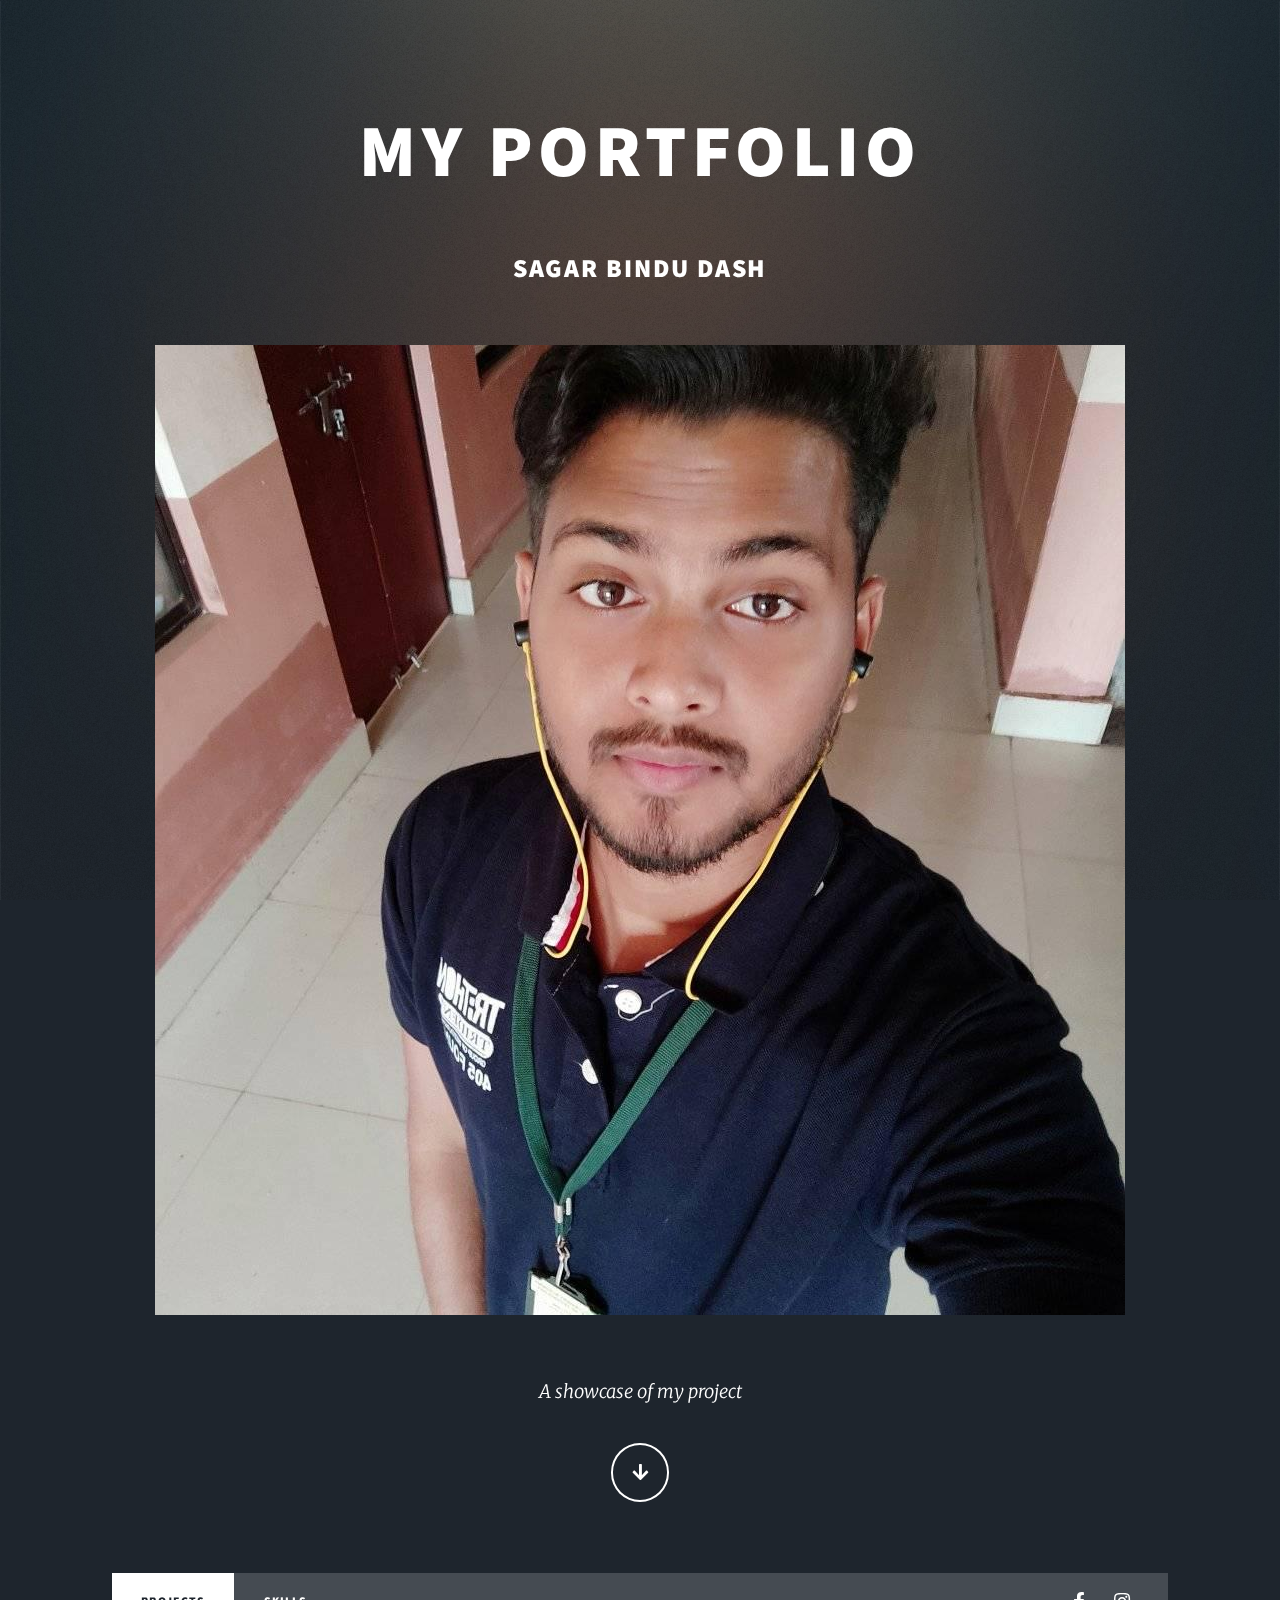
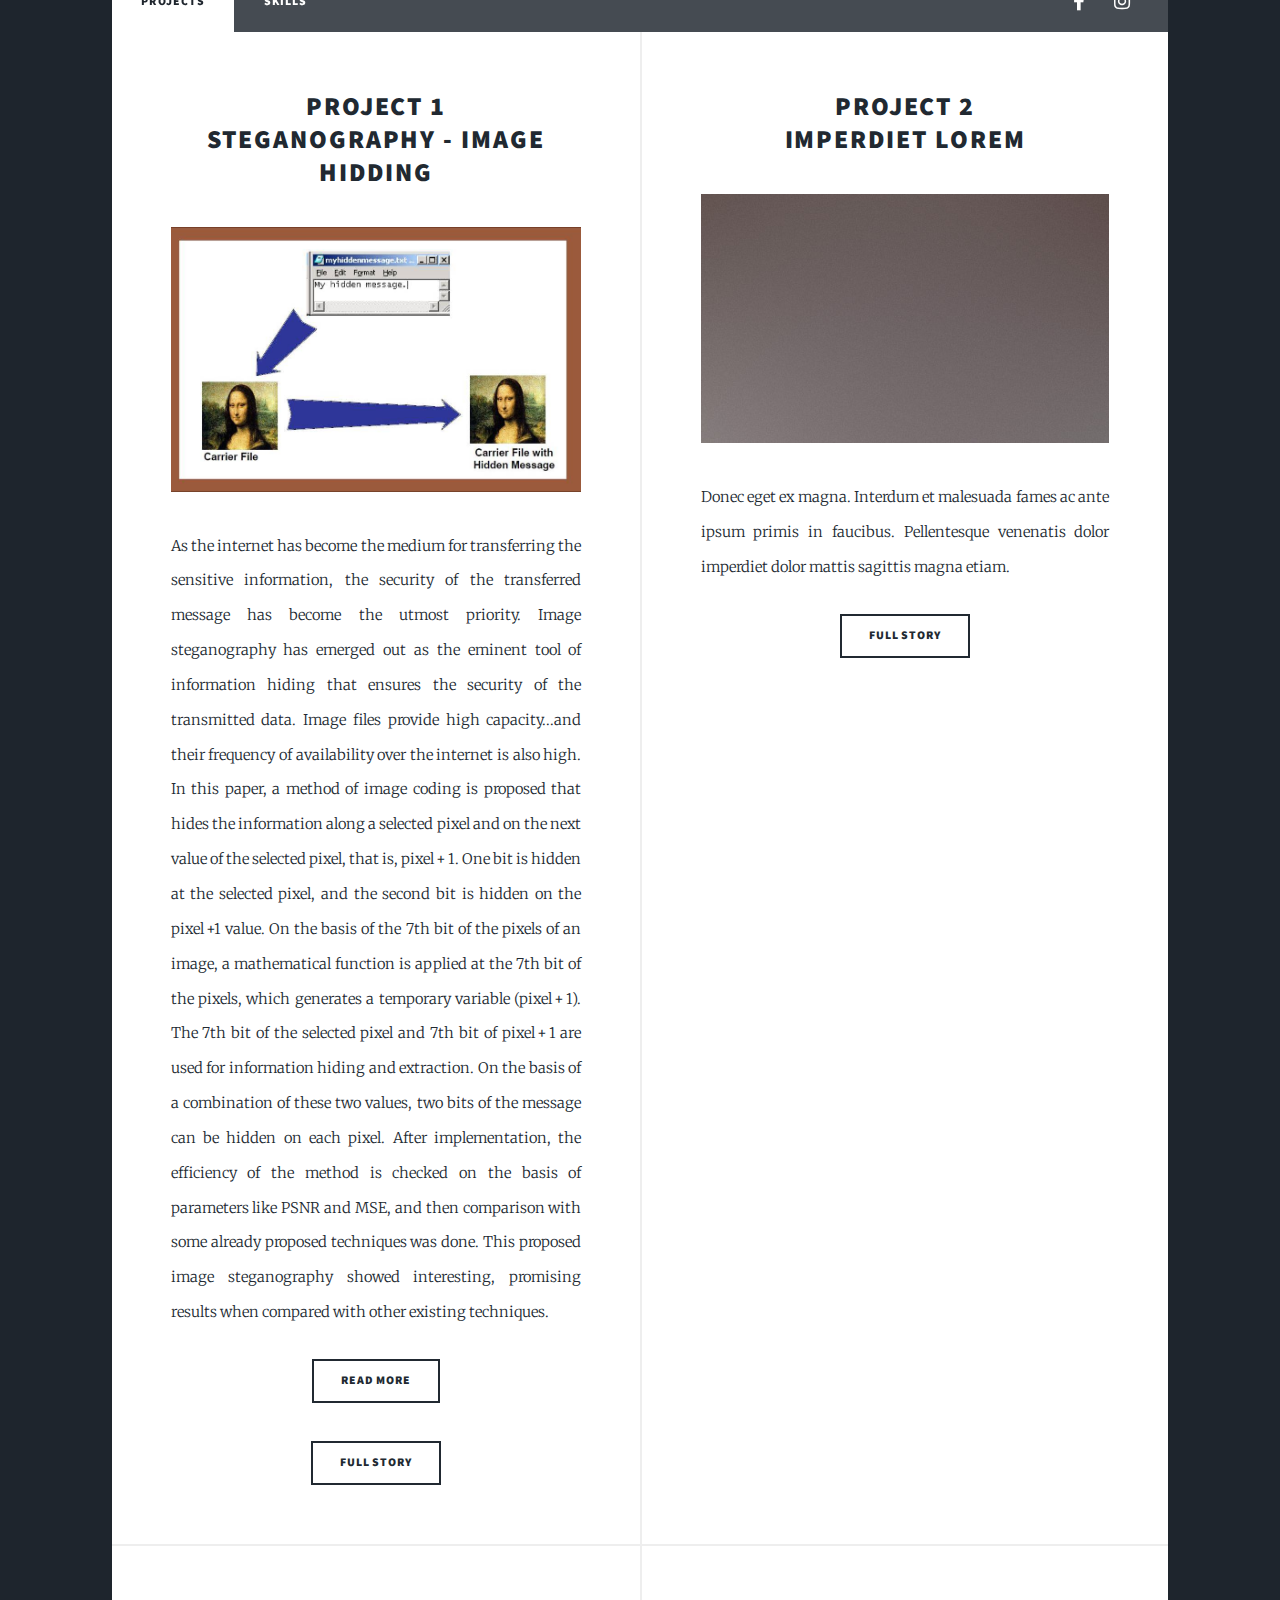
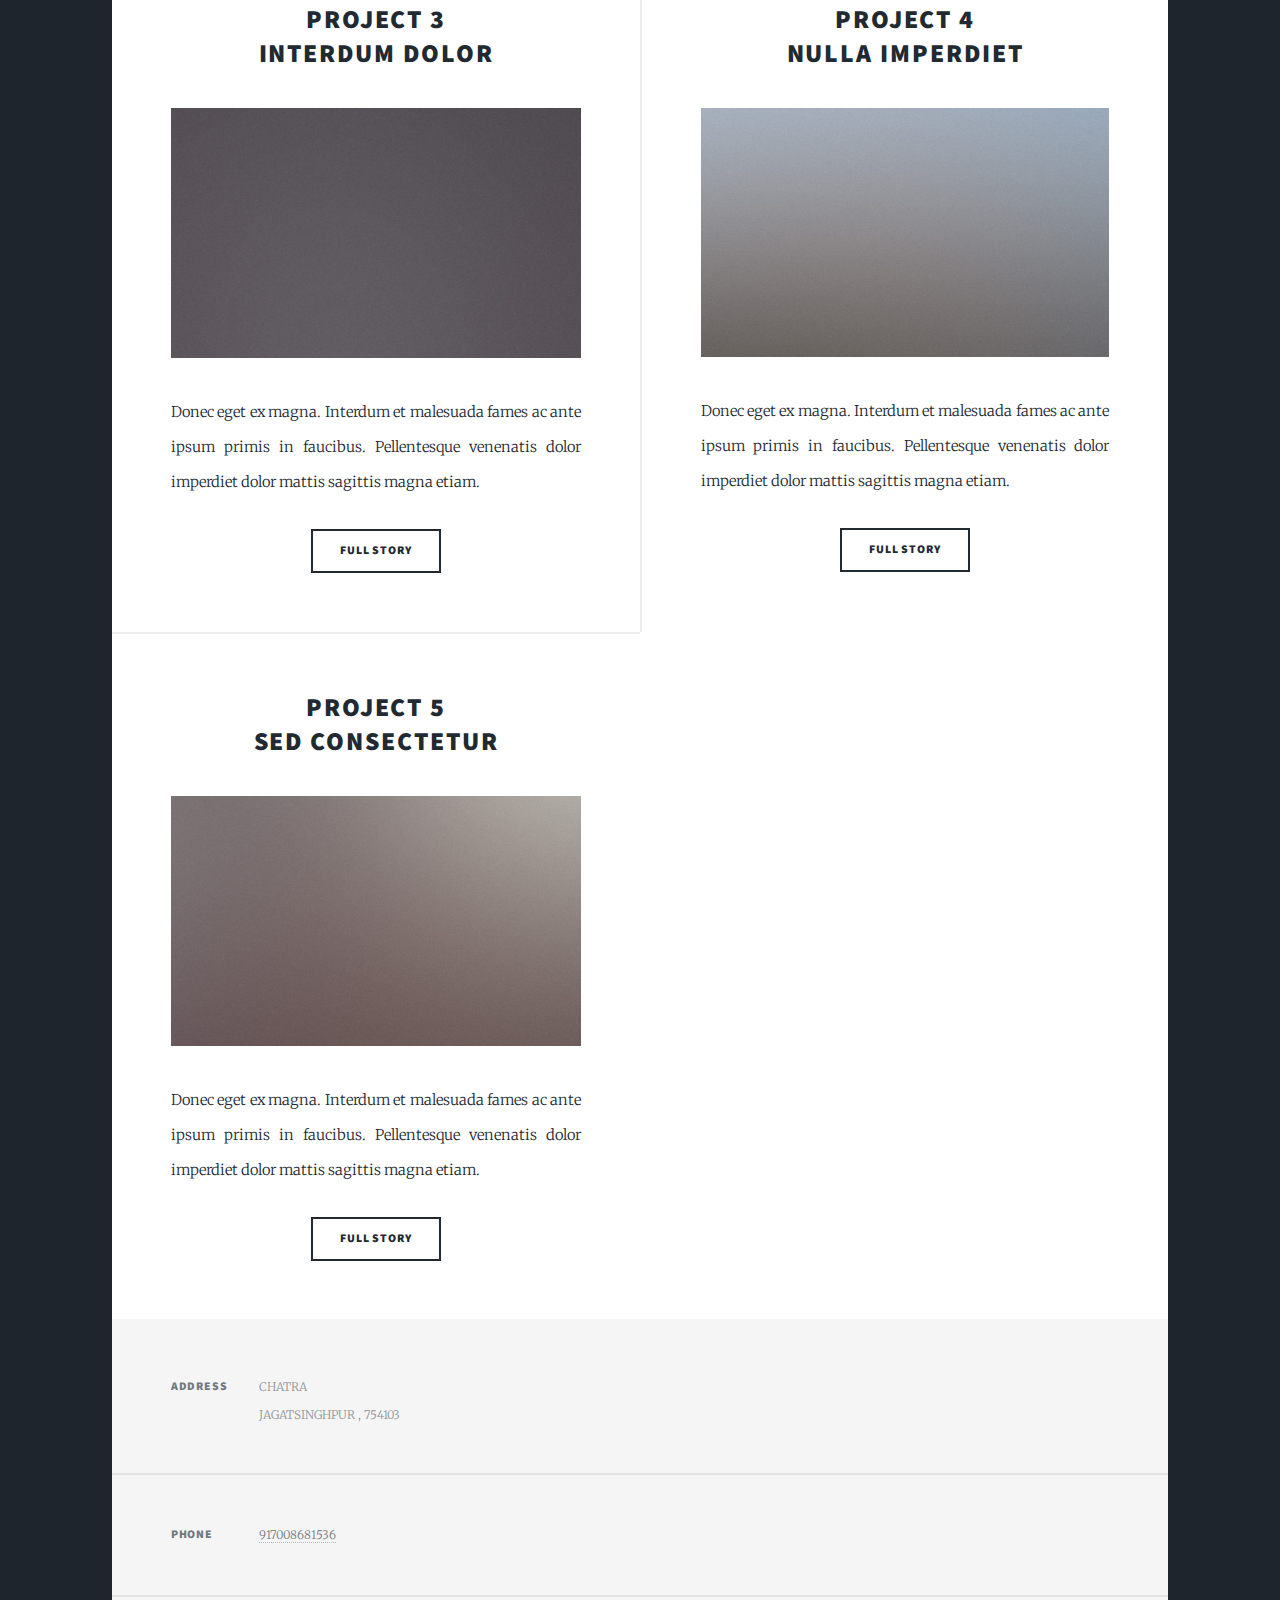
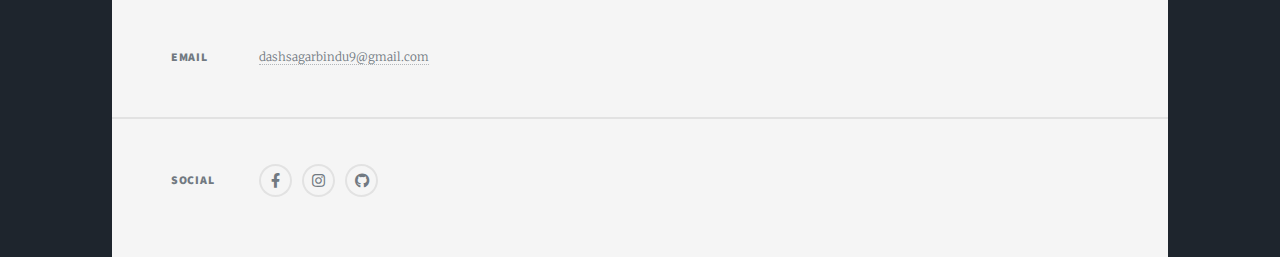
<file: index.html>
<!DOCTYPE HTML>
	<html lang="en">
		<head>
			<title>PORTFOLIO</title>
			<link rel="icon" href="/images/download.jpg">
			<meta charset="utf-8" />
			<meta name="viewport" content="width=device-width, initial-scale=1">
			<link rel="stylesheet" href="assets/css/main.css" />
			<noscript><link rel="stylesheet" href="assets/css/noscript.css" /></noscript>
		</head>
		<body class="is-preload">

				
			<!-- Wrapper -->
				<div id="wrapper" class="fade-in">

					<!-- Intro -->
						<div id="intro">
							<h1>My portfolio<br />
							</h1>
							<article class="post featured">
								<header class="major">
							
									<h2> <br>
										SAGAR BINDU DASH
									</h2>
							
								</header>
								<a href="#" class="image main"><img src="images/89481422_2566624483584128_8895135457680031744_o.jpg"  alt="" /></a>
								
							</article>

							<p>A showcase of my project</p>
							<ul class="actions">
								<li><a href="#header" class="button icon solid solo fa-arrow-down scrolly">Continue</a></li>
							</ul>
						</div>

					<!-- Header -->
						<header id="header">
							<a href="index.html" class="logo">DOWN</a>
						</header>

					<!-- Nav -->
						<nav id="nav">
							<ul class="links">
								<li class="active"><a href="index.html">PROJECTS</a></li>
								<li><a href="index2.html">SKILLS</a></li>
								
								
							</ul>
							<ul class="icons">

								<li><a href="https://www.facebook.com/sagarbindu.dash.5/" target="_blank" class="icon brands fa-facebook-f"><span class="label">Facebook</span></a></li>
								<li><a href="https://www.instagram.com/sagar_bindu_dash/" target="_blank" class="icon brands fa-instagram"><span class="label">Instagram</span></a></li>
								
							</ul>
						</nav>

					<!-- Main -->
						<div id="main">

							

							<!-- Posts -->
								<section class="posts">
									<article>
										<header>

											<h2><a href="#">Project 1<br />
											Steganography - Image hidding</a></h2>
										</header>
										<a href="#" class="image fit"><img src="images/picture5.jpg" alt="" /></a>
										<p>As the internet has become the medium for transferring the sensitive information, the security of the transferred
										message has become the utmost priority. Image steganography has emerged out as the eminent tool of information hiding
										that ensures the security of the transmitted data. Image files provide high capacity<span id="dots">...</span><span id="more">and their frequency of
										availability over the internet is also high. In this paper, a method of image coding is proposed that hides the
										information along a selected pixel and on the next value of the selected pixel, that is, pixel + 1. One bit is hidden at
										the selected pixel, and the second bit is hidden on the pixel +1 value. On the basis of the 7th bit of the pixels of an
										image, a mathematical function is applied at the 7th bit of the pixels, which generates a temporary variable
										(pixel + 1). The 7th bit of the selected pixel and 7th bit of pixel + 1 are used for information hiding and extraction.
										On the basis of a combination of these two values, two bits of the message can be hidden on each pixel. After
										implementation, the efficiency of the method is checked on the basis of parameters like PSNR and MSE, and then
										comparison with some already proposed techniques was done. This proposed image steganography showed interesting,
										promising results when compared with other existing techniques.</span></p>
										<button style="margin-bottom: 1cm;" onclick="myFunction()" id="myBtn">Read more</button>


										<ul class="actions special">
											<li><a href="#" class="button">Full Story</a></li>
										</ul>
									</article>
									<article>
										<header>

											<h2><a href="#">Project 2<br />
											imperdiet lorem</a></h2>
										</header>
										<a href="#" class="image fit"><img src="images/pic03.jpg" alt="" /></a>
										<p>Donec eget ex magna. Interdum et malesuada fames ac ante ipsum primis in faucibus. Pellentesque venenatis dolor imperdiet dolor mattis sagittis magna etiam.</p>
										<ul class="actions special">
											<li><a href="#" class="button">Full Story</a></li>
										</ul>
									</article>
									<article>
										<header>

											<h2><a href="#">Project 3<br />
											interdum dolor</a></h2>
										</header>
										<a href="#" class="image fit"><img src="images/pic04.jpg" alt="" /></a>
										<p>Donec eget ex magna. Interdum et malesuada fames ac ante ipsum primis in faucibus. Pellentesque venenatis dolor imperdiet dolor mattis sagittis magna etiam.</p>
										<ul class="actions special">
											<li><a href="#" class="button">Full Story</a></li>
										</ul>
									</article>
									<article>
										<header>

											<h2><a href="#">Project 4<br />
											nulla imperdiet</a></h2>
										</header>
										<a href="#" class="image fit"><img src="images/pic05.jpg" alt="" /></a>
										<p>Donec eget ex magna. Interdum et malesuada fames ac ante ipsum primis in faucibus. Pellentesque venenatis dolor imperdiet dolor mattis sagittis magna etiam.</p>
										<ul class="actions special">
											<li><a href="#" class="button">Full Story</a></li>
										</ul>
									</article>
									<article>
										<header>

											<h2><a href="#">Project 5<br />
											sed consectetur</a></h2>
										</header>
										<a href="#" class="image fit"><img src="images/pic06.jpg" alt="" /></a>
										<p>Donec eget ex magna. Interdum et malesuada fames ac ante ipsum primis in faucibus. Pellentesque venenatis dolor imperdiet dolor mattis sagittis magna etiam.</p>
										<ul class="actions special">
											<li><a href="#" class="button">Full Story</a></li>
										</ul>
									</article>

								</section>


						</div>

					<!-- Footer -->
						<footer id="footer">

							<section class="split contact">

								<section class="alt">
									<h3>Address</h3>
									<p> CHATRA<br />
										JAGATSINGHPUR , 754103
									</p>
								</section>
								<section>
									<h3>Phone</h3>
									<p><a href="#">917008681536</a></p>
								</section>
								<section>
									<h3>Email</h3>
									<p><a href="#">dashsagarbindu9@gmail.com</a></p>
								</section>
								<section>
									<h3>Social</h3>
									<ul class="icons alt">

										<li><a href="https://www.facebook.com/sagarbindu.dash.5/" target="_blank" class="icon brands fa-facebook-f"><span
													class="label">Facebook</span></a></li>
										<li><a href="https://www.instagram.com/sagar_bindu_dash/" target="_blank" class="icon brands fa-instagram"><span
													class="label">Instagram</span></a></li>
										<li><a href="#" class="icon brands alt fa-github"><span class="label">GitHub</span></a></li>
									</ul>
								</section>
							</section>
						</footer>



				</div>
			
			<!-- Scripts -->
				<script src="assets/js/jquery.min.js"></script>
				<script src="assets/js/jquery.scrollex.min.js"></script>
				<script src="assets/js/jquery.scrolly.min.js"></script>
				<script src="assets/js/browser.min.js"></script>
				<script src="assets/js/breakpoints.min.js"></script>
				<script src="assets/js/util.js"></script>
				<script src="assets/js/main.js"></script>
				<script src="assets/js/readmore.js"></script>

		</body>
	</html>
</file>
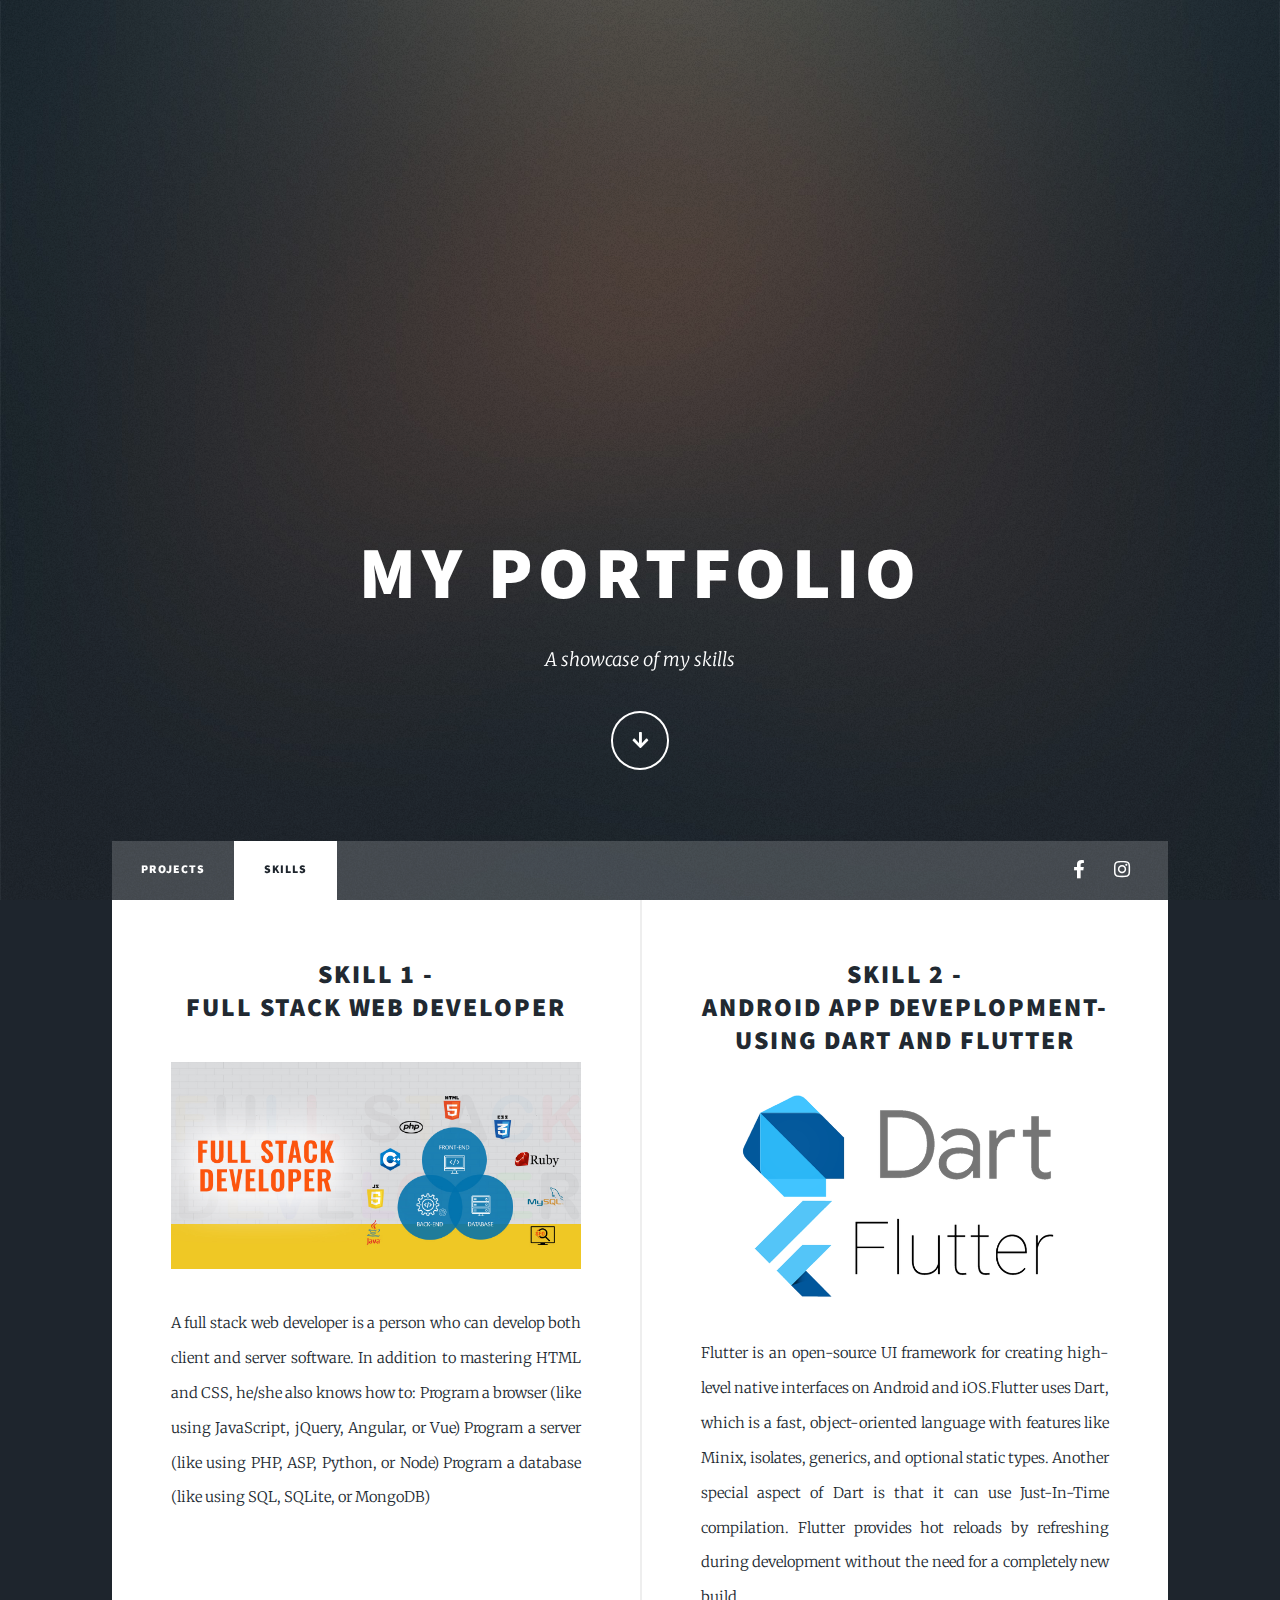
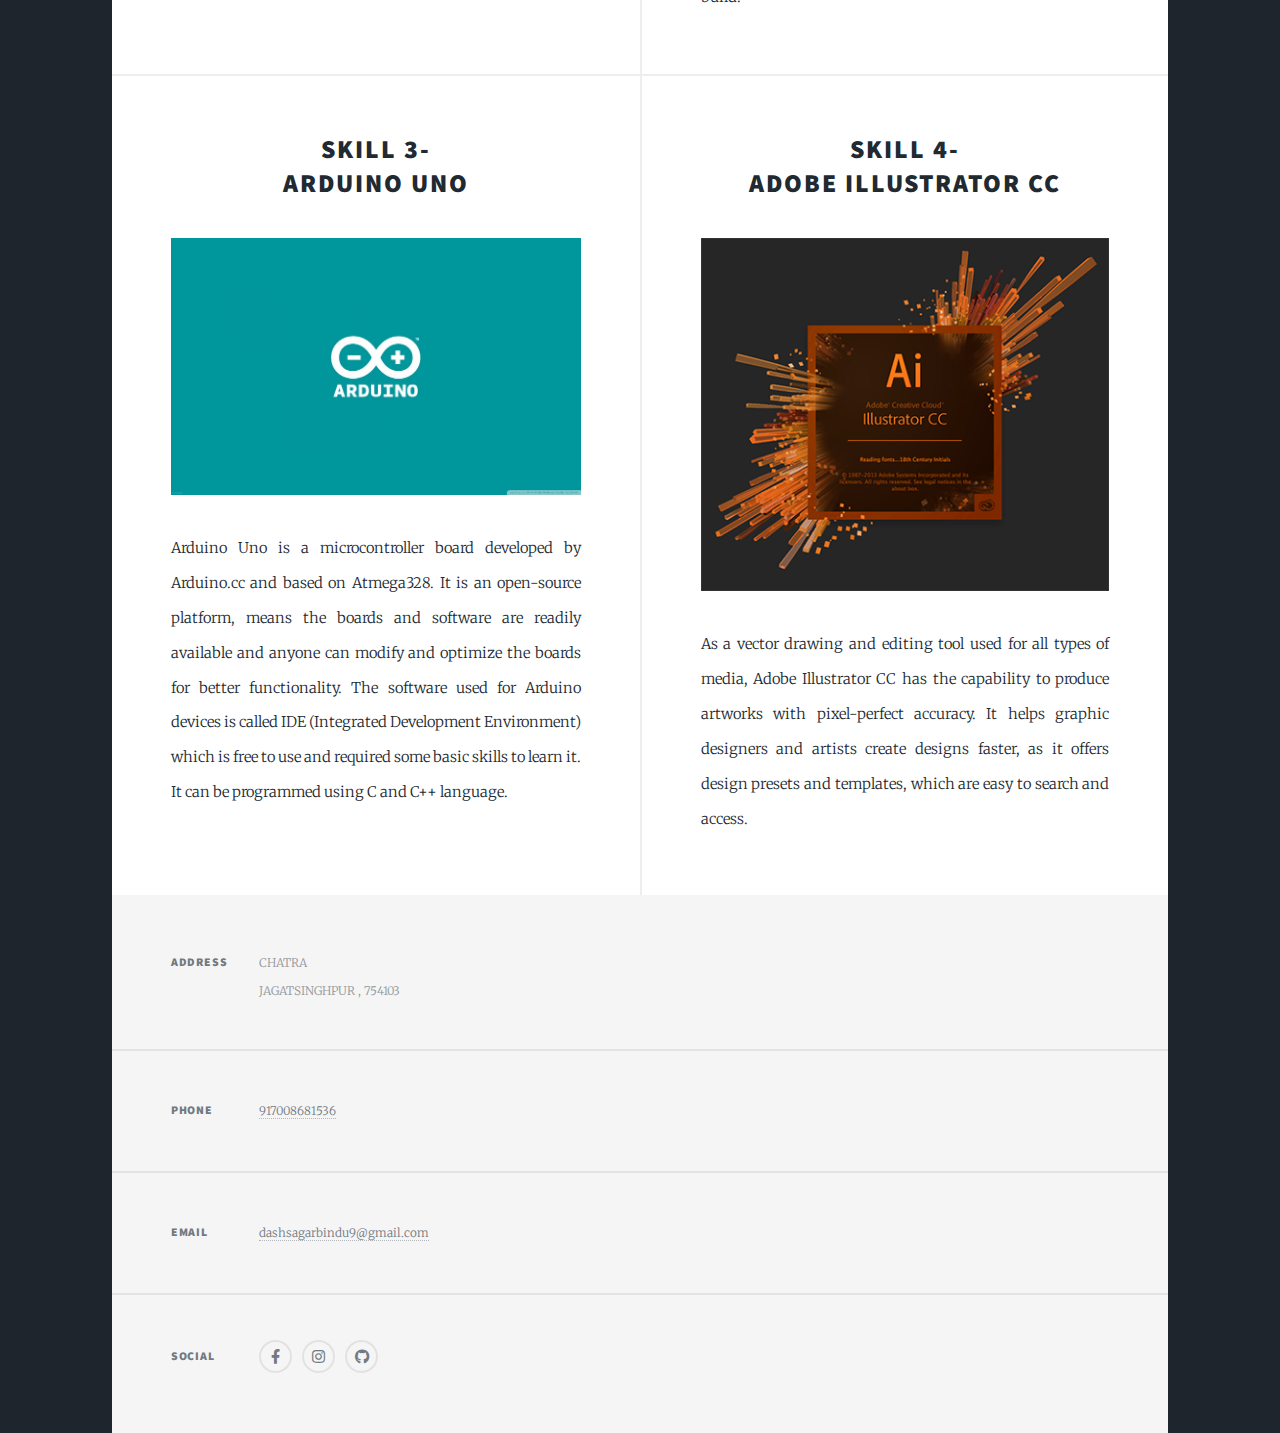
<file: index2.html>
<!DOCTYPE HTML>
<!--
	Massively by HTML5 UP
	html5up.net | @ajlkn
	Free for personal and commercial use under the CCA 3.0 license (html5up.net/license)
-->
<html lang="en">
	<head>
		<title>PORTFOLIO</title>
		<link rel="icon" href="/images/download.jpg">
		<meta charset="utf-8" />
		<meta name="viewport" content="width=device-width, initial-scale=1"/>
		<link rel="stylesheet" href="assets/css/main.css" />
		<noscript><link rel="stylesheet" href="assets/css/noscript.css" /></noscript>
	</head>
	<body class="is-preload">

		<!-- Wrapper -->
			<div id="wrapper" class="fade-in">

				<!-- Intro -->
				<div id="intro">
					<h1>My portfolio<br />
					</h1>
					<p>A showcase of my skills</p>
					<ul class="actions">
						<li><a href="#header" class="button icon solid solo fa-arrow-down scrolly">Continue</a></li>
					</ul>
				</div>
				
				<!-- Header -->
				<header id="header">
					<a href="index.html" class="logo">DOWN</a>
				</header>


				<!-- Nav -->
					<nav id="nav">
						<ul class="links">
							<li><a href="index.html">PROJECTS</a></li>
							<li class="active"><a href="index2.html">SKILLS</a></li>
							
						</ul>
						<ul class="icons">
							
							<li><a href="#" class="icon brands fa-facebook-f"><span class="label">Facebook</span></a></li>
							<li><a href="#" class="icon brands fa-instagram"><span class="label">Instagram</span></a></li>
							
						</ul>
					</nav>

				<!-- Main -->
					<div id="main">
							<section class="posts">

								<article>
									<header>
							
										<h2><a href="#">Skill 1 -<br />
												Full Stack Web developer</a></h2>
									</header>
									<a href="#" class="image fit"><img src="images/fullstack.png" alt="full stack developer image" /></a>
									<p>A full stack web developer is a person who can develop both client and server software.
									
									In addition to mastering HTML and CSS, he/she also knows how to:
									
									Program a browser (like using JavaScript, jQuery, Angular, or Vue)
									Program a server (like using PHP, ASP, Python, or Node)
									Program a database (like using SQL, SQLite, or MongoDB)
									</p>
									
								</article>
								<article>
									<header>
							
										<h2 ><a href="#">Skill 2 -<br />
												Android App deveplopment- using Dart and Flutter</a></h2>
									</header>
									<a href="#" class="image fit"><img src="images/flutteranddart.png" alt="" /></a>
									<p>Flutter is an open-source UI framework for creating high-level native interfaces on Android and iOS.Flutter uses Dart, 
										which is a fast, object-oriented language with features like Minix, isolates, generics, and optional
									static types. Another special aspect of Dart is that it can use Just-In-Time compilation. Flutter provides hot reloads
									by refreshing during development without the need for a completely new build.</p>
									
								</article>
								<article>
									<header>
							
										<h2><a href="#">Skill 3-<br />
												arduino uno</a></h2>
									</header>
									<a href="#" class="image fit"><img src="images/arduino.jpg" alt="" /></a>
									<p>Arduino Uno is a microcontroller board developed by Arduino.cc and based on Atmega328.
										It is an open-source platform, means the boards and software are readily available and anyone can modify and optimize
										the boards for better functionality.
										The software used for Arduino devices is called IDE (Integrated Development Environment) which is free to use and
										required some basic skills to learn it. It can be programmed using C and C++ language.
									</p>
									
								</article>
								<article>
									<header>
							
										<h2><a href="#">Skill 4-<br />
												Adobe Illustrator CC </a></h2>
									</header>
									<a href="#" class="image fit"><img src="images/adobecc.jpg" alt="" /></a>
									<p>As a vector drawing and editing tool used for all types of media, Adobe Illustrator CC has the capability to produce
									artworks with pixel-perfect accuracy. It helps graphic designers and artists create designs faster, as it offers design
									presets and templates, which are easy to search and access.</p>
									
								</article>
								
							
							</section>

							
					</div>

				<!-- Footer -->
					<footer id="footer">
						
						<section class="split contact">
							<section class="alt">
								<h3>Address</h3>
								<p> CHATRA<br />
									JAGATSINGHPUR , 754103
								</p>
							</section>
							<section>
								<h3>Phone</h3>
								<p><a href="#">917008681536</a></p>
							</section>
							<section>
								<h3>Email</h3>
								<p><a href="#">dashsagarbindu9@gmail.com</a></p>
							</section>
							<section>
								<h3>Social</h3>
								<ul class="icons alt">
						
									<li><a href="https://www.facebook.com/sagarbindu.dash.5/" target="_blank"
											class="icon brands fa-facebook-f"><span class="label">Facebook</span></a></li>
									<li><a href="https://www.instagram.com/sagar_bindu_dash/" target="_blank"
											class="icon brands fa-instagram"><span class="label">Instagram</span></a></li>
									<li><a href="#" class="icon brands alt fa-github"><span class="label">GitHub</span></a></li>
								</ul>
							</section>
						</section>
						
					</footer>

			</div>

		<!-- Scripts -->
			<script src="assets/js/jquery.min.js"></script>
			<script src="assets/js/jquery.scrollex.min.js"></script>
			<script src="assets/js/jquery.scrolly.min.js"></script>
			<script src="assets/js/browser.min.js"></script>
			<script src="assets/js/breakpoints.min.js"></script>
			<script src="assets/js/util.js"></script>
			<script src="assets/js/main.js"></script>

	</body>
</html>
</file>
<file: assets/css/main.css>
@import url(fontawesome-all.min.css);
@import url("https://fonts.googleapis.com/css?family=Merriweather:300,700,300italic,700italic|Source+Sans+Pro:900");

/*
	Massively by HTML5 UP
	html5up.net | @ajlkn
	Free for personal and commercial use under the CCA 3.0 license (html5up.net/license)
*/

html, body, div, span, applet, object,
iframe, h1, h2, h3, h4, h5, h6, p, blockquote,
pre, a, abbr, acronym, address, big, cite,
code, del, dfn, em, img, ins, kbd, q, s, samp,
small, strike, strong, sub, sup, tt, var, b,
u, i, center, dl, dt, dd, ol, ul, li, fieldset,
form, label, legend, table, caption, tbody,
tfoot, thead, tr, th, td, article, aside,
canvas, details, embed, figure, figcaption,
footer, header, hgroup, menu, nav, output, ruby,
section, summary, time, mark, audio, video {
	margin: 0;
	padding: 0;
	border: 0;
	font-size: 100%;
	font: inherit;
	vertical-align: baseline;}

article, aside, details, figcaption, figure,
footer, header, hgroup, menu, nav, section {
	display: block;}

body {
	line-height: 1;
}

ol, ul {
	list-style: none;
}

blockquote, q {
	quotes: none;
}

	blockquote:before, blockquote:after, q:before, q:after {
		content: '';
		content: none;
	}

table {
	border-collapse: collapse;
	border-spacing: 0;
}

body {
	-webkit-text-size-adjust: none;
}

mark {
	background-color: transparent;
	color: inherit;
}

input::-moz-focus-inner {
	border: 0;
	padding: 0;
}

input, select, textarea {
	-moz-appearance: none;
	-webkit-appearance: none;
	-ms-appearance: none;
	appearance: none;
}

/* Basic */

	@-ms-viewport {
		width: device-width;
	}

	body {
		-ms-overflow-style: scrollbar;
	}

	@media screen and (max-width: 480px) {

		html, body {
			min-width: 320px;
		}

	}

	html {
		box-sizing: border-box;
	}

	*, *:before, *:after {
		box-sizing: inherit;
	}

	body {
		background-color: #1e252d;
	}

		body.is-preload *, body.is-preload *:before, body.is-preload *:after {
			-moz-animation: none !important;
			-webkit-animation: none !important;
			-ms-animation: none !important;
			animation: none !important;
			-moz-transition: none !important;
			-webkit-transition: none !important;
			-ms-transition: none !important;
			transition: none !important;
		}

/* Type */

	html {
		font-size: 16pt;
	}

		@media screen and (max-width: 1680px) {

			html {
				font-size: 12pt;
			}

		}

		@media screen and (max-width: 1280px) {

			html {
				font-size: 11pt;
			}

		}

		@media screen and (max-width: 360px) {

			html {
				font-size: 10pt;
			}

		}

	body {
		color: #212931;
	}

	body, input, select, textarea {
		font-family: "Merriweather", Georgia, serif;
		font-weight: 300;
		font-size: 1rem;
		line-height: 2.375;
	}

	a {
		-moz-transition: color 0.2s ease-in-out, background-color 0.2s ease-in-out, border-color 0.2s ease-in-out, box-shadow 0.2s ease-in-out;
		-webkit-transition: color 0.2s ease-in-out, background-color 0.2s ease-in-out, border-color 0.2s ease-in-out, box-shadow 0.2s ease-in-out;
		-ms-transition: color 0.2s ease-in-out, background-color 0.2s ease-in-out, border-color 0.2s ease-in-out, box-shadow 0.2s ease-in-out;
		transition: color 0.2s ease-in-out, background-color 0.2s ease-in-out, border-color 0.2s ease-in-out, box-shadow 0.2s ease-in-out;
		border-bottom: dotted 1px;
		text-decoration: none;
	}

		a:hover {
			border-bottom-color: transparent;
		}

	strong, b {
		font-weight: 600;
	}

	em, i {
		font-style: italic;
	}

	p {
		text-align: justify;
		margin: 0 0 2rem 0;
	}

	h1, h2, h3, h4, h5, h6 {
		font-family: "Source Sans Pro", Helvetica, sans-serif;
		font-weight: 900;
		line-height: 1.5;
		letter-spacing: 0.075em;
		text-transform: uppercase;
		margin: 0 0 1rem 0;
	}

		h1 a, h2 a, h3 a, h4 a, h5 a, h6 a {
			border-bottom: 0;
			color: inherit;
			text-decoration: none;
		}

	h1 {
		font-size: 4rem;
		line-height: 1.1;
		margin: 0 0 2rem 0;
	}

	h2 {
		font-size: 1.75rem;
		line-height: 1.3;
		margin: 0 0 1.5rem 0;
	}

	h3 {
		font-size: 1.25rem;
		margin: 0 0 1.5rem 0;
	}

	h4 {
		font-size: 1rem;
	}

	h5 {
		font-size: 0.9rem;
	}

	h6 {
		font-size: 0.8rem;
	}

	sub {
		font-size: 0.8rem;
		position: relative;
		top: 0.5rem;
	}

	sup {
		font-size: 0.8rem;
		position: relative;
		top: -0.5rem;
	}

	blockquote {
		border-left: solid 4px;
		font-style: italic;
		margin: 0 0 2rem 0;
		padding: 0.5rem 0 0.5rem 2rem;
	}

	code {
		border: solid 2px;
		font-family: "Courier New", monospace;
		font-size: 0.9rem;
		margin: 0 0.25rem;
		padding: 0.25rem 0.65rem;
	}

	pre {
		-webkit-overflow-scrolling: touch;
		font-family: "Courier New", monospace;
		font-size: 0.9rem;
		margin: 0 0 2rem 0;
	}

		pre code {
			display: block;
			line-height: 1.75;
			padding: 1rem 1.5rem;
			overflow-x: auto;
		}

	hr {
		border: 0;
		border-bottom: solid 2px;
		margin: 3rem 0;
	}

		hr.major {
			margin: 5rem 0;
		}

	.align-left {
		text-align: left;
	}

	.align-center {
		text-align: center;
	}

	.align-right {
		text-align: right;
	}

	input, select, textarea {
		color: #212931;
	}

	a {
		color: #212931;
		border-bottom-color: rgba(33, 41, 49, 0.5);
	}

		a:hover {
			border-bottom-color: transparent;
			color: #18bfef !important;
		}

	strong, b {
		color: #212931;
	}

	h1, h2, h3, h4, h5, h6 {
		color: #212931;
	}

	blockquote {
		border-left-color: #eeeeee;
	}

	code {
		background: rgba(220, 220, 220, 0.25);
		border-color: #eeeeee;
	}

	hr {
		border-bottom-color: #eeeeee;
	}

/* Row */

	.row {
		display: flex;
		flex-wrap: wrap;
		box-sizing: border-box;
		align-items: stretch;
	}

		.row > * {
			box-sizing: border-box;
		}

		.row.gtr-uniform > * > :last-child {
			margin-bottom: 0;
		}

		.row.aln-left {
			justify-content: flex-start;
		}

		.row.aln-center {
			justify-content: center;
		}

		.row.aln-right {
			justify-content: flex-end;
		}

		.row.aln-top {
			align-items: flex-start;
		}

		.row.aln-middle {
			align-items: center;
		}

		.row.aln-bottom {
			align-items: flex-end;
		}

		.row > .imp {
			order: -1;
		}

		.row > .col-1 {
			width: 8.33333%;
		}

		.row > .off-1 {
			margin-left: 8.33333%;
		}

		.row > .col-2 {
			width: 16.66667%;
		}

		.row > .off-2 {
			margin-left: 16.66667%;
		}

		.row > .col-3 {
			width: 25%;
		}

		.row > .off-3 {
			margin-left: 25%;
		}

		.row > .col-4 {
			width: 33.33333%;
		}

		.row > .off-4 {
			margin-left: 33.33333%;
		}

		.row > .col-5 {
			width: 41.66667%;
		}

		.row > .off-5 {
			margin-left: 41.66667%;
		}

		.row > .col-6 {
			width: 50%;
		}

		.row > .off-6 {
			margin-left: 50%;
		}

		.row > .col-7 {
			width: 58.33333%;
		}

		.row > .off-7 {
			margin-left: 58.33333%;
		}

		.row > .col-8 {
			width: 66.66667%;
		}

		.row > .off-8 {
			margin-left: 66.66667%;
		}

		.row > .col-9 {
			width: 75%;
		}

		.row > .off-9 {
			margin-left: 75%;
		}

		.row > .col-10 {
			width: 83.33333%;
		}

		.row > .off-10 {
			margin-left: 83.33333%;
		}

		.row > .col-11 {
			width: 91.66667%;
		}

		.row > .off-11 {
			margin-left: 91.66667%;
		}

		.row > .col-12 {
			width: 100%;
		}

		.row > .off-12 {
			margin-left: 100%;
		}

		.row.gtr-0 {
			margin-top: 0;
			margin-left: 0rem;
		}

			.row.gtr-0 > * {
				padding: 0 0 0 0rem;
			}

			.row.gtr-0.gtr-uniform {
				margin-top: 0rem;
			}

				.row.gtr-0.gtr-uniform > * {
					padding-top: 0rem;
				}

		.row.gtr-25 {
			margin-top: 0;
			margin-left: -0.375rem;
		}

			.row.gtr-25 > * {
				padding: 0 0 0 0.375rem;
			}

			.row.gtr-25.gtr-uniform {
				margin-top: -0.375rem;
			}

				.row.gtr-25.gtr-uniform > * {
					padding-top: 0.375rem;
				}

		.row.gtr-50 {
			margin-top: 0;
			margin-left: -0.75rem;
		}

			.row.gtr-50 > * {
				padding: 0 0 0 0.75rem;
			}

			.row.gtr-50.gtr-uniform {
				margin-top: -0.75rem;
			}

				.row.gtr-50.gtr-uniform > * {
					padding-top: 0.75rem;
				}

		.row {
			margin-top: 0;
			margin-left: -1.5rem;
		}

			.row > * {
				padding: 0 0 0 1.5rem;
			}

			.row.gtr-uniform {
				margin-top: -1.5rem;
			}

				.row.gtr-uniform > * {
					padding-top: 1.5rem;
				}

		.row.gtr-150 {
			margin-top: 0;
			margin-left: -2.25rem;
		}

			.row.gtr-150 > * {
				padding: 0 0 0 2.25rem;
			}

			.row.gtr-150.gtr-uniform {
				margin-top: -2.25rem;
			}

				.row.gtr-150.gtr-uniform > * {
					padding-top: 2.25rem;
				}

		.row.gtr-200 {
			margin-top: 0;
			margin-left: -3rem;
		}

			.row.gtr-200 > * {
				padding: 0 0 0 3rem;
			}

			.row.gtr-200.gtr-uniform {
				margin-top: -3rem;
			}

				.row.gtr-200.gtr-uniform > * {
					padding-top: 3rem;
				}

		@media screen and (max-width: 1680px) {

			.row {
				display: flex;
				flex-wrap: wrap;
				box-sizing: border-box;
				align-items: stretch;
			}

				.row > * {
					box-sizing: border-box;
				}

				.row.gtr-uniform > * > :last-child {
					margin-bottom: 0;
				}

				.row.aln-left {
					justify-content: flex-start;
				}

				.row.aln-center {
					justify-content: center;
				}

				.row.aln-right {
					justify-content: flex-end;
				}

				.row.aln-top {
					align-items: flex-start;
				}

				.row.aln-middle {
					align-items: center;
				}

				.row.aln-bottom {
					align-items: flex-end;
				}

				.row > .imp-xlarge {
					order: -1;
				}

				.row > .col-1-xlarge {
					width: 8.33333%;
				}

				.row > .off-1-xlarge {
					margin-left: 8.33333%;
				}

				.row > .col-2-xlarge {
					width: 16.66667%;
				}

				.row > .off-2-xlarge {
					margin-left: 16.66667%;
				}

				.row > .col-3-xlarge {
					width: 25%;
				}

				.row > .off-3-xlarge {
					margin-left: 25%;
				}

				.row > .col-4-xlarge {
					width: 33.33333%;
				}

				.row > .off-4-xlarge {
					margin-left: 33.33333%;
				}

				.row > .col-5-xlarge {
					width: 41.66667%;
				}

				.row > .off-5-xlarge {
					margin-left: 41.66667%;
				}

				.row > .col-6-xlarge {
					width: 50%;
				}

				.row > .off-6-xlarge {
					margin-left: 50%;
				}

				.row > .col-7-xlarge {
					width: 58.33333%;
				}

				.row > .off-7-xlarge {
					margin-left: 58.33333%;
				}

				.row > .col-8-xlarge {
					width: 66.66667%;
				}

				.row > .off-8-xlarge {
					margin-left: 66.66667%;
				}

				.row > .col-9-xlarge {
					width: 75%;
				}

				.row > .off-9-xlarge {
					margin-left: 75%;
				}

				.row > .col-10-xlarge {
					width: 83.33333%;
				}

				.row > .off-10-xlarge {
					margin-left: 83.33333%;
				}

				.row > .col-11-xlarge {
					width: 91.66667%;
				}

				.row > .off-11-xlarge {
					margin-left: 91.66667%;
				}

				.row > .col-12-xlarge {
					width: 100%;
				}

				.row > .off-12-xlarge {
					margin-left: 100%;
				}

				.row.gtr-0 {
					margin-top: 0;
					margin-left: 0rem;
				}

					.row.gtr-0 > * {
						padding: 0 0 0 0rem;
					}

					.row.gtr-0.gtr-uniform {
						margin-top: 0rem;
					}

						.row.gtr-0.gtr-uniform > * {
							padding-top: 0rem;
						}

				.row.gtr-25 {
					margin-top: 0;
					margin-left: -0.375rem;
				}

					.row.gtr-25 > * {
						padding: 0 0 0 0.375rem;
					}

					.row.gtr-25.gtr-uniform {
						margin-top: -0.375rem;
					}

						.row.gtr-25.gtr-uniform > * {
							padding-top: 0.375rem;
						}

				.row.gtr-50 {
					margin-top: 0;
					margin-left: -0.75rem;
				}

					.row.gtr-50 > * {
						padding: 0 0 0 0.75rem;
					}

					.row.gtr-50.gtr-uniform {
						margin-top: -0.75rem;
					}

						.row.gtr-50.gtr-uniform > * {
							padding-top: 0.75rem;
						}

				.row {
					margin-top: 0;
					margin-left: -1.5rem;
				}

					.row > * {
						padding: 0 0 0 1.5rem;
					}

					.row.gtr-uniform {
						margin-top: -1.5rem;
					}

						.row.gtr-uniform > * {
							padding-top: 1.5rem;
						}

				.row.gtr-150 {
					margin-top: 0;
					margin-left: -2.25rem;
				}

					.row.gtr-150 > * {
						padding: 0 0 0 2.25rem;
					}

					.row.gtr-150.gtr-uniform {
						margin-top: -2.25rem;
					}

						.row.gtr-150.gtr-uniform > * {
							padding-top: 2.25rem;
						}

				.row.gtr-200 {
					margin-top: 0;
					margin-left: -3rem;
				}

					.row.gtr-200 > * {
						padding: 0 0 0 3rem;
					}

					.row.gtr-200.gtr-uniform {
						margin-top: -3rem;
					}

						.row.gtr-200.gtr-uniform > * {
							padding-top: 3rem;
						}

		}

		@media screen and (max-width: 1280px) {

			.row {
				display: flex;
				flex-wrap: wrap;
				box-sizing: border-box;
				align-items: stretch;
			}

				.row > * {
					box-sizing: border-box;
				}

				.row.gtr-uniform > * > :last-child {
					margin-bottom: 0;
				}

				.row.aln-left {
					justify-content: flex-start;
				}

				.row.aln-center {
					justify-content: center;
				}

				.row.aln-right {
					justify-content: flex-end;
				}

				.row.aln-top {
					align-items: flex-start;
				}

				.row.aln-middle {
					align-items: center;
				}

				.row.aln-bottom {
					align-items: flex-end;
				}

				.row > .imp-large {
					order: -1;
				}

				.row > .col-1-large {
					width: 8.33333%;
				}

				.row > .off-1-large {
					margin-left: 8.33333%;
				}

				.row > .col-2-large {
					width: 16.66667%;
				}

				.row > .off-2-large {
					margin-left: 16.66667%;
				}

				.row > .col-3-large {
					width: 25%;
				}

				.row > .off-3-large {
					margin-left: 25%;
				}

				.row > .col-4-large {
					width: 33.33333%;
				}

				.row > .off-4-large {
					margin-left: 33.33333%;
				}

				.row > .col-5-large {
					width: 41.66667%;
				}

				.row > .off-5-large {
					margin-left: 41.66667%;
				}

				.row > .col-6-large {
					width: 50%;
				}

				.row > .off-6-large {
					margin-left: 50%;
				}

				.row > .col-7-large {
					width: 58.33333%;
				}

				.row > .off-7-large {
					margin-left: 58.33333%;
				}

				.row > .col-8-large {
					width: 66.66667%;
				}

				.row > .off-8-large {
					margin-left: 66.66667%;
				}

				.row > .col-9-large {
					width: 75%;
				}

				.row > .off-9-large {
					margin-left: 75%;
				}

				.row > .col-10-large {
					width: 83.33333%;
				}

				.row > .off-10-large {
					margin-left: 83.33333%;
				}

				.row > .col-11-large {
					width: 91.66667%;
				}

				.row > .off-11-large {
					margin-left: 91.66667%;
				}

				.row > .col-12-large {
					width: 100%;
				}

				.row > .off-12-large {
					margin-left: 100%;
				}

				.row.gtr-0 {
					margin-top: 0;
					margin-left: 0rem;
				}

					.row.gtr-0 > * {
						padding: 0 0 0 0rem;
					}

					.row.gtr-0.gtr-uniform {
						margin-top: 0rem;
					}

						.row.gtr-0.gtr-uniform > * {
							padding-top: 0rem;
						}

				.row.gtr-25 {
					margin-top: 0;
					margin-left: -0.375rem;
				}

					.row.gtr-25 > * {
						padding: 0 0 0 0.375rem;
					}

					.row.gtr-25.gtr-uniform {
						margin-top: -0.375rem;
					}

						.row.gtr-25.gtr-uniform > * {
							padding-top: 0.375rem;
						}

				.row.gtr-50 {
					margin-top: 0;
					margin-left: -0.75rem;
				}

					.row.gtr-50 > * {
						padding: 0 0 0 0.75rem;
					}

					.row.gtr-50.gtr-uniform {
						margin-top: -0.75rem;
					}

						.row.gtr-50.gtr-uniform > * {
							padding-top: 0.75rem;
						}

				.row {
					margin-top: 0;
					margin-left: -1.5rem;
				}

					.row > * {
						padding: 0 0 0 1.5rem;
					}

					.row.gtr-uniform {
						margin-top: -1.5rem;
					}

						.row.gtr-uniform > * {
							padding-top: 1.5rem;
						}

				.row.gtr-150 {
					margin-top: 0;
					margin-left: -2.25rem;
				}

					.row.gtr-150 > * {
						padding: 0 0 0 2.25rem;
					}

					.row.gtr-150.gtr-uniform {
						margin-top: -2.25rem;
					}

						.row.gtr-150.gtr-uniform > * {
							padding-top: 2.25rem;
						}

				.row.gtr-200 {
					margin-top: 0;
					margin-left: -3rem;
				}

					.row.gtr-200 > * {
						padding: 0 0 0 3rem;
					}

					.row.gtr-200.gtr-uniform {
						margin-top: -3rem;
					}

						.row.gtr-200.gtr-uniform > * {
							padding-top: 3rem;
						}

		}

		@media screen and (max-width: 980px) {

			.row {
				display: flex;
				flex-wrap: wrap;
				box-sizing: border-box;
				align-items: stretch;
			}

				.row > * {
					box-sizing: border-box;
				}

				.row.gtr-uniform > * > :last-child {
					margin-bottom: 0;
				}

				.row.aln-left {
					justify-content: flex-start;
				}

				.row.aln-center {
					justify-content: center;
				}

				.row.aln-right {
					justify-content: flex-end;
				}

				.row.aln-top {
					align-items: flex-start;
				}

				.row.aln-middle {
					align-items: center;
				}

				.row.aln-bottom {
					align-items: flex-end;
				}

				.row > .imp-medium {
					order: -1;
				}

				.row > .col-1-medium {
					width: 8.33333%;
				}

				.row > .off-1-medium {
					margin-left: 8.33333%;
				}

				.row > .col-2-medium {
					width: 16.66667%;
				}

				.row > .off-2-medium {
					margin-left: 16.66667%;
				}

				.row > .col-3-medium {
					width: 25%;
				}

				.row > .off-3-medium {
					margin-left: 25%;
				}

				.row > .col-4-medium {
					width: 33.33333%;
				}

				.row > .off-4-medium {
					margin-left: 33.33333%;
				}

				.row > .col-5-medium {
					width: 41.66667%;
				}

				.row > .off-5-medium {
					margin-left: 41.66667%;
				}

				.row > .col-6-medium {
					width: 50%;
				}

				.row > .off-6-medium {
					margin-left: 50%;
				}

				.row > .col-7-medium {
					width: 58.33333%;
				}

				.row > .off-7-medium {
					margin-left: 58.33333%;
				}

				.row > .col-8-medium {
					width: 66.66667%;
				}

				.row > .off-8-medium {
					margin-left: 66.66667%;
				}

				.row > .col-9-medium {
					width: 75%;
				}

				.row > .off-9-medium {
					margin-left: 75%;
				}

				.row > .col-10-medium {
					width: 83.33333%;
				}

				.row > .off-10-medium {
					margin-left: 83.33333%;
				}

				.row > .col-11-medium {
					width: 91.66667%;
				}

				.row > .off-11-medium {
					margin-left: 91.66667%;
				}

				.row > .col-12-medium {
					width: 100%;
				}

				.row > .off-12-medium {
					margin-left: 100%;
				}

				.row.gtr-0 {
					margin-top: 0;
					margin-left: 0rem;
				}

					.row.gtr-0 > * {
						padding: 0 0 0 0rem;
					}

					.row.gtr-0.gtr-uniform {
						margin-top: 0rem;
					}

						.row.gtr-0.gtr-uniform > * {
							padding-top: 0rem;
						}

				.row.gtr-25 {
					margin-top: 0;
					margin-left: -0.375rem;
				}

					.row.gtr-25 > * {
						padding: 0 0 0 0.375rem;
					}

					.row.gtr-25.gtr-uniform {
						margin-top: -0.375rem;
					}

						.row.gtr-25.gtr-uniform > * {
							padding-top: 0.375rem;
						}

				.row.gtr-50 {
					margin-top: 0;
					margin-left: -0.75rem;
				}

					.row.gtr-50 > * {
						padding: 0 0 0 0.75rem;
					}

					.row.gtr-50.gtr-uniform {
						margin-top: -0.75rem;
					}

						.row.gtr-50.gtr-uniform > * {
							padding-top: 0.75rem;
						}

				.row {
					margin-top: 0;
					margin-left: -1.5rem;
				}

					.row > * {
						padding: 0 0 0 1.5rem;
					}

					.row.gtr-uniform {
						margin-top: -1.5rem;
					}

						.row.gtr-uniform > * {
							padding-top: 1.5rem;
						}

				.row.gtr-150 {
					margin-top: 0;
					margin-left: -2.25rem;
				}

					.row.gtr-150 > * {
						padding: 0 0 0 2.25rem;
					}

					.row.gtr-150.gtr-uniform {
						margin-top: -2.25rem;
					}

						.row.gtr-150.gtr-uniform > * {
							padding-top: 2.25rem;
						}

				.row.gtr-200 {
					margin-top: 0;
					margin-left: -3rem;
				}

					.row.gtr-200 > * {
						padding: 0 0 0 3rem;
					}

					.row.gtr-200.gtr-uniform {
						margin-top: -3rem;
					}

						.row.gtr-200.gtr-uniform > * {
							padding-top: 3rem;
						}

		}

		@media screen and (max-width: 736px) {

			.row {
				display: flex;
				flex-wrap: wrap;
				box-sizing: border-box;
				align-items: stretch;
			}

				.row > * {
					box-sizing: border-box;
				}

				.row.gtr-uniform > * > :last-child {
					margin-bottom: 0;
				}

				.row.aln-left {
					justify-content: flex-start;
				}

				.row.aln-center {
					justify-content: center;
				}

				.row.aln-right {
					justify-content: flex-end;
				}

				.row.aln-top {
					align-items: flex-start;
				}

				.row.aln-middle {
					align-items: center;
				}

				.row.aln-bottom {
					align-items: flex-end;
				}

				.row > .imp-small {
					order: -1;
				}

				.row > .col-1-small {
					width: 8.33333%;
				}

				.row > .off-1-small {
					margin-left: 8.33333%;
				}

				.row > .col-2-small {
					width: 16.66667%;
				}

				.row > .off-2-small {
					margin-left: 16.66667%;
				}

				.row > .col-3-small {
					width: 25%;
				}

				.row > .off-3-small {
					margin-left: 25%;
				}

				.row > .col-4-small {
					width: 33.33333%;
				}

				.row > .off-4-small {
					margin-left: 33.33333%;
				}

				.row > .col-5-small {
					width: 41.66667%;
				}

				.row > .off-5-small {
					margin-left: 41.66667%;
				}

				.row > .col-6-small {
					width: 50%;
				}

				.row > .off-6-small {
					margin-left: 50%;
				}

				.row > .col-7-small {
					width: 58.33333%;
				}

				.row > .off-7-small {
					margin-left: 58.33333%;
				}

				.row > .col-8-small {
					width: 66.66667%;
				}

				.row > .off-8-small {
					margin-left: 66.66667%;
				}

				.row > .col-9-small {
					width: 75%;
				}

				.row > .off-9-small {
					margin-left: 75%;
				}

				.row > .col-10-small {
					width: 83.33333%;
				}

				.row > .off-10-small {
					margin-left: 83.33333%;
				}

				.row > .col-11-small {
					width: 91.66667%;
				}

				.row > .off-11-small {
					margin-left: 91.66667%;
				}

				.row > .col-12-small {
					width: 100%;
				}

				.row > .off-12-small {
					margin-left: 100%;
				}

				.row.gtr-0 {
					margin-top: 0;
					margin-left: 0rem;
				}

					.row.gtr-0 > * {
						padding: 0 0 0 0rem;
					}

					.row.gtr-0.gtr-uniform {
						margin-top: 0rem;
					}

						.row.gtr-0.gtr-uniform > * {
							padding-top: 0rem;
						}

				.row.gtr-25 {
					margin-top: 0;
					margin-left: -0.375rem;
				}

					.row.gtr-25 > * {
						padding: 0 0 0 0.375rem;
					}

					.row.gtr-25.gtr-uniform {
						margin-top: -0.375rem;
					}

						.row.gtr-25.gtr-uniform > * {
							padding-top: 0.375rem;
						}

				.row.gtr-50 {
					margin-top: 0;
					margin-left: -0.75rem;
				}

					.row.gtr-50 > * {
						padding: 0 0 0 0.75rem;
					}

					.row.gtr-50.gtr-uniform {
						margin-top: -0.75rem;
					}

						.row.gtr-50.gtr-uniform > * {
							padding-top: 0.75rem;
						}

				.row {
					margin-top: 0;
					margin-left: -1.5rem;
				}

					.row > * {
						padding: 0 0 0 1.5rem;
					}

					.row.gtr-uniform {
						margin-top: -1.5rem;
					}

						.row.gtr-uniform > * {
							padding-top: 1.5rem;
						}

				.row.gtr-150 {
					margin-top: 0;
					margin-left: -2.25rem;
				}

					.row.gtr-150 > * {
						padding: 0 0 0 2.25rem;
					}

					.row.gtr-150.gtr-uniform {
						margin-top: -2.25rem;
					}

						.row.gtr-150.gtr-uniform > * {
							padding-top: 2.25rem;
						}

				.row.gtr-200 {
					margin-top: 0;
					margin-left: -3rem;
				}

					.row.gtr-200 > * {
						padding: 0 0 0 3rem;
					}

					.row.gtr-200.gtr-uniform {
						margin-top: -3rem;
					}

						.row.gtr-200.gtr-uniform > * {
							padding-top: 3rem;
						}

		}

		@media screen and (max-width: 480px) {

			.row {
				display: flex;
				flex-wrap: wrap;
				box-sizing: border-box;
				align-items: stretch;
			}

				.row > * {
					box-sizing: border-box;
				}

				.row.gtr-uniform > * > :last-child {
					margin-bottom: 0;
				}

				.row.aln-left {
					justify-content: flex-start;
				}

				.row.aln-center {
					justify-content: center;
				}

				.row.aln-right {
					justify-content: flex-end;
				}

				.row.aln-top {
					align-items: flex-start;
				}

				.row.aln-middle {
					align-items: center;
				}

				.row.aln-bottom {
					align-items: flex-end;
				}

				.row > .imp-xsmall {
					order: -1;
				}

				.row > .col-1-xsmall {
					width: 8.33333%;
				}

				.row > .off-1-xsmall {
					margin-left: 8.33333%;
				}

				.row > .col-2-xsmall {
					width: 16.66667%;
				}

				.row > .off-2-xsmall {
					margin-left: 16.66667%;
				}

				.row > .col-3-xsmall {
					width: 25%;
				}

				.row > .off-3-xsmall {
					margin-left: 25%;
				}

				.row > .col-4-xsmall {
					width: 33.33333%;
				}

				.row > .off-4-xsmall {
					margin-left: 33.33333%;
				}

				.row > .col-5-xsmall {
					width: 41.66667%;
				}

				.row > .off-5-xsmall {
					margin-left: 41.66667%;
				}

				.row > .col-6-xsmall {
					width: 50%;
				}

				.row > .off-6-xsmall {
					margin-left: 50%;
				}

				.row > .col-7-xsmall {
					width: 58.33333%;
				}

				.row > .off-7-xsmall {
					margin-left: 58.33333%;
				}

				.row > .col-8-xsmall {
					width: 66.66667%;
				}

				.row > .off-8-xsmall {
					margin-left: 66.66667%;
				}

				.row > .col-9-xsmall {
					width: 75%;
				}

				.row > .off-9-xsmall {
					margin-left: 75%;
				}

				.row > .col-10-xsmall {
					width: 83.33333%;
				}

				.row > .off-10-xsmall {
					margin-left: 83.33333%;
				}

				.row > .col-11-xsmall {
					width: 91.66667%;
				}

				.row > .off-11-xsmall {
					margin-left: 91.66667%;
				}

				.row > .col-12-xsmall {
					width: 100%;
				}

				.row > .off-12-xsmall {
					margin-left: 100%;
				}

				.row.gtr-0 {
					margin-top: 0;
					margin-left: 0rem;
				}

					.row.gtr-0 > * {
						padding: 0 0 0 0rem;
					}

					.row.gtr-0.gtr-uniform {
						margin-top: 0rem;
					}

						.row.gtr-0.gtr-uniform > * {
							padding-top: 0rem;
						}

				.row.gtr-25 {
					margin-top: 0;
					margin-left: -0.375rem;
				}

					.row.gtr-25 > * {
						padding: 0 0 0 0.375rem;
					}

					.row.gtr-25.gtr-uniform {
						margin-top: -0.375rem;
					}

						.row.gtr-25.gtr-uniform > * {
							padding-top: 0.375rem;
						}

				.row.gtr-50 {
					margin-top: 0;
					margin-left: -0.75rem;
				}

					.row.gtr-50 > * {
						padding: 0 0 0 0.75rem;
					}

					.row.gtr-50.gtr-uniform {
						margin-top: -0.75rem;
					}

						.row.gtr-50.gtr-uniform > * {
							padding-top: 0.75rem;
						}

				.row {
					margin-top: 0;
					margin-left: -1.5rem;
				}

					.row > * {
						padding: 0 0 0 1.5rem;
					}

					.row.gtr-uniform {
						margin-top: -1.5rem;
					}

						.row.gtr-uniform > * {
							padding-top: 1.5rem;
						}

				.row.gtr-150 {
					margin-top: 0;
					margin-left: -2.25rem;
				}

					.row.gtr-150 > * {
						padding: 0 0 0 2.25rem;
					}

					.row.gtr-150.gtr-uniform {
						margin-top: -2.25rem;
					}

						.row.gtr-150.gtr-uniform > * {
							padding-top: 2.25rem;
						}

				.row.gtr-200 {
					margin-top: 0;
					margin-left: -3rem;
				}

					.row.gtr-200 > * {
						padding: 0 0 0 3rem;
					}

					.row.gtr-200.gtr-uniform {
						margin-top: -3rem;
					}

						.row.gtr-200.gtr-uniform > * {
							padding-top: 3rem;
						}

		}

		@media screen and (max-width: 360px) {

			.row {
				display: flex;
				flex-wrap: wrap;
				box-sizing: border-box;
				align-items: stretch;
			}

				.row > * {
					box-sizing: border-box;
				}

				.row.gtr-uniform > * > :last-child {
					margin-bottom: 0;
				}

				.row.aln-left {
					justify-content: flex-start;
				}

				.row.aln-center {
					justify-content: center;
				}

				.row.aln-right {
					justify-content: flex-end;
				}

				.row.aln-top {
					align-items: flex-start;
				}

				.row.aln-middle {
					align-items: center;
				}

				.row.aln-bottom {
					align-items: flex-end;
				}

				.row > .imp-xxsmall {
					order: -1;
				}

				.row > .col-1-xxsmall {
					width: 8.33333%;
				}

				.row > .off-1-xxsmall {
					margin-left: 8.33333%;
				}

				.row > .col-2-xxsmall {
					width: 16.66667%;
				}

				.row > .off-2-xxsmall {
					margin-left: 16.66667%;
				}

				.row > .col-3-xxsmall {
					width: 25%;
				}

				.row > .off-3-xxsmall {
					margin-left: 25%;
				}

				.row > .col-4-xxsmall {
					width: 33.33333%;
				}

				.row > .off-4-xxsmall {
					margin-left: 33.33333%;
				}

				.row > .col-5-xxsmall {
					width: 41.66667%;
				}

				.row > .off-5-xxsmall {
					margin-left: 41.66667%;
				}

				.row > .col-6-xxsmall {
					width: 50%;
				}

				.row > .off-6-xxsmall {
					margin-left: 50%;
				}

				.row > .col-7-xxsmall {
					width: 58.33333%;
				}

				.row > .off-7-xxsmall {
					margin-left: 58.33333%;
				}

				.row > .col-8-xxsmall {
					width: 66.66667%;
				}

				.row > .off-8-xxsmall {
					margin-left: 66.66667%;
				}

				.row > .col-9-xxsmall {
					width: 75%;
				}

				.row > .off-9-xxsmall {
					margin-left: 75%;
				}

				.row > .col-10-xxsmall {
					width: 83.33333%;
				}

				.row > .off-10-xxsmall {
					margin-left: 83.33333%;
				}

				.row > .col-11-xxsmall {
					width: 91.66667%;
				}

				.row > .off-11-xxsmall {
					margin-left: 91.66667%;
				}

				.row > .col-12-xxsmall {
					width: 100%;
				}

				.row > .off-12-xxsmall {
					margin-left: 100%;
				}

				.row.gtr-0 {
					margin-top: 0;
					margin-left: 0rem;
				}

					.row.gtr-0 > * {
						padding: 0 0 0 0rem;
					}

					.row.gtr-0.gtr-uniform {
						margin-top: 0rem;
					}

						.row.gtr-0.gtr-uniform > * {
							padding-top: 0rem;
						}

				.row.gtr-25 {
					margin-top: 0;
					margin-left: -0.375rem;
				}

					.row.gtr-25 > * {
						padding: 0 0 0 0.375rem;
					}

					.row.gtr-25.gtr-uniform {
						margin-top: -0.375rem;
					}

						.row.gtr-25.gtr-uniform > * {
							padding-top: 0.375rem;
						}

				.row.gtr-50 {
					margin-top: 0;
					margin-left: -0.75rem;
				}

					.row.gtr-50 > * {
						padding: 0 0 0 0.75rem;
					}

					.row.gtr-50.gtr-uniform {
						margin-top: -0.75rem;
					}

						.row.gtr-50.gtr-uniform > * {
							padding-top: 0.75rem;
						}

				.row {
					margin-top: 0;
					margin-left: -1.5rem;
				}

					.row > * {
						padding: 0 0 0 1.5rem;
					}

					.row.gtr-uniform {
						margin-top: -1.5rem;
					}

						.row.gtr-uniform > * {
							padding-top: 1.5rem;
						}

				.row.gtr-150 {
					margin-top: 0;
					margin-left: -2.25rem;
				}

					.row.gtr-150 > * {
						padding: 0 0 0 2.25rem;
					}

					.row.gtr-150.gtr-uniform {
						margin-top: -2.25rem;
					}

						.row.gtr-150.gtr-uniform > * {
							padding-top: 2.25rem;
						}

				.row.gtr-200 {
					margin-top: 0;
					margin-left: -3rem;
				}

					.row.gtr-200 > * {
						padding: 0 0 0 3rem;
					}

					.row.gtr-200.gtr-uniform {
						margin-top: -3rem;
					}

						.row.gtr-200.gtr-uniform > * {
							padding-top: 3rem;
						}

		}

/* Box */

	.box {
		border: solid 2px;
		margin-bottom: 2rem;
		padding: 1.5rem;
	}

		.box > :last-child,
		.box > :last-child > :last-child,
		.box > :last-child > :last-child > :last-child {
			margin-bottom: 0;
		}

		.box.alt {
			border: 0;
			border-radius: 0;
			padding: 0;
		}

	.box {
		border-color: #eeeeee;
	}

/* Button */

	input[type="submit"],
	input[type="reset"],
	input[type="button"],
	button,
	.button {
		-moz-appearance: none;
		-webkit-appearance: none;
		-ms-appearance: none;
		appearance: none;
		-moz-transition: background-color 0.2s ease-in-out, box-shadow 0.2s ease-in-out, color 0.2s ease-in-out;
		-webkit-transition: background-color 0.2s ease-in-out, box-shadow 0.2s ease-in-out, color 0.2s ease-in-out;
		-ms-transition: background-color 0.2s ease-in-out, box-shadow 0.2s ease-in-out, color 0.2s ease-in-out;
		transition: background-color 0.2s ease-in-out, box-shadow 0.2s ease-in-out, color 0.2s ease-in-out;
		border: 0;
		border-radius: 0;
		cursor: pointer;
		display: inline-block;
		font-family: "Source Sans Pro", Helvetica, sans-serif;
		font-size: 0.8rem;
		font-weight: 900;
		letter-spacing: 0.075em;
		height: 3rem;
		line-height: 3rem;
		padding: 0 2rem;
		text-align: center;
		text-decoration: none;
		text-transform: uppercase;
		white-space: nowrap;
	}

		input[type="submit"].icon:before,
		input[type="reset"].icon:before,
		input[type="button"].icon:before,
		button.icon:before,
		.button.icon:before {
			margin-right: 0.5rem;
		}

		input[type="submit"].icon.solo,
		input[type="reset"].icon.solo,
		input[type="button"].icon.solo,
		button.icon.solo,
		.button.icon.solo {
			position: relative;
			width: 4rem;
			height: 4rem;
			line-height: 4rem;
			border-radius: 4rem;
			text-indent: 4rem;
			overflow: hidden;
			padding: 0;
			white-space: nowrap;
		}

			input[type="submit"].icon.solo:before,
			input[type="reset"].icon.solo:before,
			input[type="button"].icon.solo:before,
			button.icon.solo:before,
			.button.icon.solo:before {
				position: absolute;
				display: block;
				top: 0;
				left: 0;
				width: inherit;
				height: inherit;
				line-height: inherit;
				font-size: 1.25rem;
				margin-right: 0;
				text-align: center;
				text-indent: 0;
			}

		input[type="submit"].fit,
		input[type="reset"].fit,
		input[type="button"].fit,
		button.fit,
		.button.fit {
			width: 100%;
		}

		input[type="submit"].small,
		input[type="reset"].small,
		input[type="button"].small,
		button.small,
		.button.small {
			font-size: 0.7rem;
			height: 2.5rem;
			line-height: 2.5rem;
			padding: 0 1.5rem;
		}

		input[type="submit"].large,
		input[type="reset"].large,
		input[type="button"].large,
		button.large,
		.button.large {
			font-size: 0.9rem;
			height: 3.5rem;
			line-height: 3.5rem;
			padding: 0 2.75rem;
		}

		@media screen and (max-width: 980px) {

			input[type="submit"],
			input[type="reset"],
			input[type="button"],
			button,
			.button {
				font-size: 0.9rem;
				height: 3.25rem;
				line-height: 3.25rem;
			}

				input[type="submit"].large,
				input[type="reset"].large,
				input[type="button"].large,
				button.large,
				.button.large {
					font-size: 1rem;
					height: 3.75rem;
					line-height: 3.75rem;
				}

		}

		input[type="submit"].disabled, input[type="submit"]:disabled,
		input[type="reset"].disabled,
		input[type="reset"]:disabled,
		input[type="button"].disabled,
		input[type="button"]:disabled,
		button.disabled,
		button:disabled,
		.button.disabled,
		.button:disabled {
			pointer-events: none;
			opacity: 0.25;
		}

	input[type="submit"],
	input[type="reset"],
	input[type="button"],
	button,
	.button {
		background-color: transparent;
		box-shadow: inset 0 0 0 2px #212931;
		color: #212931 !important;
	}

		input[type="submit"]:hover,
		input[type="reset"]:hover,
		input[type="button"]:hover,
		button:hover,
		.button:hover {
			box-shadow: inset 0 0 0 2px #18bfef;
			color: #18bfef !important;
		}

		input[type="submit"].primary,
		input[type="reset"].primary,
		input[type="button"].primary,
		button.primary,
		.button.primary {
			background-color: #212931;
			box-shadow: none;
			color: #ffffff !important;
		}

			input[type="submit"].primary:hover,
			input[type="reset"].primary:hover,
			input[type="button"].primary:hover,
			button.primary:hover,
			.button.primary:hover {
				background-color: #18bfef;
			}

/* Form */

	form {
		margin: 0 0 2rem 0;
	}

		form > :last-child {
			margin-bottom: 0;
		}

		form > .fields {
			display: -moz-flex;
			display: -webkit-flex;
			display: -ms-flex;
			display: flex;
			-moz-flex-wrap: wrap;
			-webkit-flex-wrap: wrap;
			-ms-flex-wrap: wrap;
			flex-wrap: wrap;
			width: calc(100% + 3rem);
			margin: -1.5rem 0 2rem -1.5rem;
		}

			form > .fields > .field {
				-moz-flex-grow: 0;
				-webkit-flex-grow: 0;
				-ms-flex-grow: 0;
				flex-grow: 0;
				-moz-flex-shrink: 0;
				-webkit-flex-shrink: 0;
				-ms-flex-shrink: 0;
				flex-shrink: 0;
				padding: 1.5rem 0 0 1.5rem;
				width: calc(100% - 1.5rem);
			}

				form > .fields > .field.half {
					width: calc(50% - 0.75rem);
				}

				form > .fields > .field.third {
					width: calc(100%/3 - 0.5rem);
				}

				form > .fields > .field.quarter {
					width: calc(25% - 0.375rem);
				}

		@media screen and (max-width: 480px) {

			form > .fields {
				width: calc(100% + 3rem);
				margin: -1.5rem 0 2rem -1.5rem;
			}

				form > .fields > .field {
					padding: 1.5rem 0 0 1.5rem;
					width: calc(100% - 1.5rem);
				}

					form > .fields > .field.half {
						width: calc(100% - 1.5rem);
					}

					form > .fields > .field.third {
						width: calc(100% - 1.5rem);
					}

					form > .fields > .field.quarter {
						width: calc(100% - 1.5rem);
					}

		}

	label {
		display: block;
		font-family: "Source Sans Pro", Helvetica, sans-serif;
		font-weight: 900;
		line-height: 1.5;
		letter-spacing: 0.075em;
		font-size: 0.8rem;
		text-transform: uppercase;
		margin: 0 0 0.75rem 0;
	}

		@media screen and (max-width: 980px) {

			label {
				font-size: 0.9rem;
			}

		}

	input[type="text"],
	input[type="password"],
	input[type="email"],
	select,
	textarea {
		-moz-appearance: none;
		-webkit-appearance: none;
		-ms-appearance: none;
		appearance: none;
		background: transparent;
		border-radius: 0;
		border: solid 2px;
		color: inherit;
		display: block;
		outline: 0;
		padding: 0 1rem;
		text-decoration: none;
		width: 100%;
	}

		input[type="text"]:invalid,
		input[type="password"]:invalid,
		input[type="email"]:invalid,
		select:invalid,
		textarea:invalid {
			box-shadow: none;
		}

	select {
		background-size: 1.25rem;
		background-repeat: no-repeat;
		background-position: calc(100% - 1rem) center;
		height: 3rem;
		padding-right: 3rem;
		text-overflow: ellipsis;
	}

		select:focus::-ms-value {
			background-color: transparent;
		}

		select::-ms-expand {
			display: none;
		}

	input[type="text"],
	input[type="password"],
	input[type="email"],
	select {
		height: 3rem;
	}

	textarea {
		padding: 0.75rem 1rem;
	}

	input[type="checkbox"],
	input[type="radio"] {
		-moz-appearance: none;
		-webkit-appearance: none;
		-ms-appearance: none;
		appearance: none;
		display: block;
		float: left;
		margin-right: -2rem;
		opacity: 0;
		width: 1rem;
		z-index: -1;
	}

		input[type="checkbox"] + label,
		input[type="radio"] + label {
			text-decoration: none;
			cursor: pointer;
			display: inline-block;
			font-size: 1rem;
			letter-spacing: 0;
			font-family: "Merriweather", Georgia, serif;
			text-transform: none;
			font-weight: 300;
			padding-left: 2.8rem;
			padding-right: 1rem;
			position: relative;
		}

			input[type="checkbox"] + label:before,
			input[type="radio"] + label:before {
				-moz-osx-font-smoothing: grayscale;
				-webkit-font-smoothing: antialiased;
				display: inline-block;
				font-style: normal;
				font-variant: normal;
				text-rendering: auto;
				line-height: 1;
				text-transform: none !important;
				font-family: 'Font Awesome 5 Free';
				font-weight: 900;
			}

			input[type="checkbox"] + label:before,
			input[type="radio"] + label:before {
				border-radius: 0;
				border: solid 2px;
				content: '';
				display: inline-block;
				font-size: 0.8rem;
				height: 1.8rem;
				left: 0;
				line-height: 1.65rem;
				position: absolute;
				text-align: center;
				top: -0.125rem;
				width: 1.8rem;
			}

		input[type="checkbox"]:checked + label:before,
		input[type="radio"]:checked + label:before {
			content: '\f00c';
		}

	input[type="checkbox"] + label:before {
		border-radius: 0;
	}

	input[type="radio"] + label:before {
		border-radius: 100%;
	}

	::-webkit-input-placeholder {
		opacity: 1.0;
	}

	:-moz-placeholder {
		opacity: 1.0;
	}

	::-moz-placeholder {
		opacity: 1.0;
	}

	:-ms-input-placeholder {
		opacity: 1.0;
	}

	label {
		color: #212931;
	}

	input[type="text"],
	input[type="password"],
	input[type="email"],
	select,
	textarea {
		border-color: #eeeeee;
	}

		input[type="text"]:focus,
		input[type="password"]:focus,
		input[type="email"]:focus,
		select:focus,
		textarea:focus {
			border-color: #18bfef;
		}

	select {
		background-image: url("data:image/svg+xml;charset=utf8,%3Csvg xmlns='http://www.w3.org/2000/svg' width='40' height='40' preserveAspectRatio='none' viewBox='0 0 40 40'%3E%3Cpath d='M9.4,12.3l10.4,10.4l10.4-10.4c0.2-0.2,0.5-0.4,0.9-0.4c0.3,0,0.6,0.1,0.9,0.4l3.3,3.3c0.2,0.2,0.4,0.5,0.4,0.9 c0,0.4-0.1,0.6-0.4,0.9L20.7,31.9c-0.2,0.2-0.5,0.4-0.9,0.4c-0.3,0-0.6-0.1-0.9-0.4L4.3,17.3c-0.2-0.2-0.4-0.5-0.4-0.9 c0-0.4,0.1-0.6,0.4-0.9l3.3-3.3c0.2-0.2,0.5-0.4,0.9-0.4S9.1,12.1,9.4,12.3z' fill='%23eeeeee' /%3E%3C/svg%3E");
	}

		select option {
			background-color: #ffffff;
			color: #212931;
		}

	.select-wrapper:before {
		color: #eeeeee;
	}

	input[type="checkbox"] + label,
	input[type="radio"] + label {
		color: #212931;
	}

		input[type="checkbox"] + label:before,
		input[type="radio"] + label:before {
			border-color: #eeeeee;
		}

	input[type="checkbox"]:checked + label:before,
	input[type="radio"]:checked + label:before {
		background-color: #212931;
		border-color: #212931;
		color: #ffffff;
	}

	input[type="checkbox"]:focus + label:before,
	input[type="radio"]:focus + label:before {
		border-color: #18bfef;
	}

	::-webkit-input-placeholder {
		color: #909498 !important;
	}

	:-moz-placeholder {
		color: #909498 !important;
	}

	::-moz-placeholder {
		color: #909498 !important;
	}

	:-ms-input-placeholder {
		color: #909498 !important;
	}

	.formerize-placeholder {
		color: #909498 !important;
	}

/* Icon */

	.icon {
		text-decoration: none;
		border-bottom: none;
		position: relative;
	}

		.icon:before {
			-moz-osx-font-smoothing: grayscale;
			-webkit-font-smoothing: antialiased;
			display: inline-block;
			font-style: normal;
			font-variant: normal;
			text-rendering: auto;
			line-height: 1;
			text-transform: none !important;
			font-family: 'Font Awesome 5 Free';
			font-weight: 400;
		}

		.icon > .label {
			display: none;
		}

		.icon:before {
			line-height: inherit;
		}

		.icon.solid:before {
			font-weight: 900;
		}

		.icon.brands:before {
			font-family: 'Font Awesome 5 Brands';
		}

/* Image */

	.image {
		border: 0;
		display: inline-block;
		position: relative;
	}

		.image img {
			display: block;
		}

		.image.left, .image.right {
			max-width: 40%;
		}

			.image.left img, .image.right img {
				width: 100%;
			}

		.image.left {
			float: left;
			margin: 0 2rem 2rem 0;
			top: 0.75rem;
		}

		.image.right {
			float: right;
			margin: 0 0 2rem 2rem;
			top: 0.75rem;
		}

		.image.fit {
			display: block;
			margin: 2.5rem 0;
			width: 100%;
		}

			.image.fit:first-child {
				margin-top: 0;
			}

			.image.fit img {
				width: 100%;
			}

		.image.main {
			display: block;
			margin: 4rem 0;
			width: 100%;
		}

			.image.main:first-child {
				margin-top: 0;
			}

			.image.main img {
				width: 100%;
			}

		@media screen and (max-width: 736px) {

			.image.fit {
				margin: 2rem 0;
			}

			.image.main {
				margin: 2rem 0;
			}

		}

	a.image {
		overflow: hidden;
	}

		a.image img {
			-moz-transition: -moz-transform 0.2s ease-out;
			-webkit-transition: -webkit-transform 0.2s ease-out;
			-ms-transition: -ms-transform 0.2s ease-out;
			transition: transform 0.2s ease-out;
		}

		a.image:hover img {
			-moz-transform: scale(1.05);
			-webkit-transform: scale(1.05);
			-ms-transform: scale(1.05);
			transform: scale(1.05);
		}

/* Actions */

	ul.actions {
		display: -moz-flex;
		display: -webkit-flex;
		display: -ms-flex;
		display: flex;
		cursor: default;
		list-style: none;
		margin-left: -1rem;
		padding-left: 0;
	}

		ul.actions li {
			padding: 0 0 0 1rem;
			vertical-align: middle;
		}

		ul.actions.special {
			-moz-justify-content: center;
			-webkit-justify-content: center;
			-ms-justify-content: center;
			justify-content: center;
			width: 100%;
			margin-left: 0;
		}

			ul.actions.special li:first-child {
				padding-left: 0;
			}

		ul.actions.stacked {
			-moz-flex-direction: column;
			-webkit-flex-direction: column;
			-ms-flex-direction: column;
			flex-direction: column;
			margin-left: 0;
		}

			ul.actions.stacked li {
				padding: 1.3rem 0 0 0;
			}

				ul.actions.stacked li:first-child {
					padding-top: 0;
				}

		ul.actions.fit {
			width: calc(100% + 1rem);
		}

			ul.actions.fit li {
				-moz-flex-grow: 1;
				-webkit-flex-grow: 1;
				-ms-flex-grow: 1;
				flex-grow: 1;
				-moz-flex-shrink: 1;
				-webkit-flex-shrink: 1;
				-ms-flex-shrink: 1;
				flex-shrink: 1;
				width: 100%;
			}

				ul.actions.fit li > * {
					width: 100%;
				}

			ul.actions.fit.stacked {
				width: 100%;
			}

		@media screen and (max-width: 480px) {

			ul.actions:not(.fixed) {
				-moz-flex-direction: column;
				-webkit-flex-direction: column;
				-ms-flex-direction: column;
				flex-direction: column;
				margin-left: 0;
				width: 100% !important;
			}

				ul.actions:not(.fixed) li {
					-moz-flex-grow: 1;
					-webkit-flex-grow: 1;
					-ms-flex-grow: 1;
					flex-grow: 1;
					-moz-flex-shrink: 1;
					-webkit-flex-shrink: 1;
					-ms-flex-shrink: 1;
					flex-shrink: 1;
					padding: 1rem 0 0 0;
					text-align: center;
					width: 100%;
				}

					ul.actions:not(.fixed) li > * {
						width: 100%;
					}

					ul.actions:not(.fixed) li:first-child {
						padding-top: 0;
					}

					ul.actions:not(.fixed) li input[type="submit"],
					ul.actions:not(.fixed) li input[type="reset"],
					ul.actions:not(.fixed) li input[type="button"],
					ul.actions:not(.fixed) li button,
					ul.actions:not(.fixed) li .button {
						width: 100%;
					}

						ul.actions:not(.fixed) li input[type="submit"].icon:before,
						ul.actions:not(.fixed) li input[type="reset"].icon:before,
						ul.actions:not(.fixed) li input[type="button"].icon:before,
						ul.actions:not(.fixed) li button.icon:before,
						ul.actions:not(.fixed) li .button.icon:before {
							margin-left: -0.5rem;
						}

		}

/* Icons */

	ul.icons {
		cursor: default;
		list-style: none;
		padding-left: 0;
	}

		ul.icons li {
			display: inline-block;
			padding: 0 0.5rem 0 0;
			vertical-align: middle;
		}

			ul.icons li:last-child {
				padding-right: 0;
			}

			ul.icons li .icon:before {
				width: 2.25rem;
				height: 2.25rem;
				line-height: 2.25rem;
				display: inline-block;
				text-align: center;
				border-radius: 100%;
				font-size: 1.25rem;
			}

		ul.icons.alt li .icon:before {
			-moz-transition: color 0.2s ease-in-out, background-color 0.2s ease-in-out, border-color 0.2s ease-in-out, box-shadow 0.2s ease-in-out;
			-webkit-transition: color 0.2s ease-in-out, background-color 0.2s ease-in-out, border-color 0.2s ease-in-out, box-shadow 0.2s ease-in-out;
			-ms-transition: color 0.2s ease-in-out, background-color 0.2s ease-in-out, border-color 0.2s ease-in-out, box-shadow 0.2s ease-in-out;
			transition: color 0.2s ease-in-out, background-color 0.2s ease-in-out, border-color 0.2s ease-in-out, box-shadow 0.2s ease-in-out;
			font-size: 1rem;
		}

/* List */

	ol {
		list-style: decimal;
		margin: 0 0 2rem 0;
		padding-left: 1.25rem;
	}

		ol li {
			padding-left: 0.25rem;
		}

	ul {
		list-style: disc;
		margin: 0 0 2rem 0;
		padding-left: 1rem;
	}

		ul li {
			padding-left: 0.5rem;
		}

		ul.divided {
			list-style: none;
			padding-left: 0;
		}

			ul.divided li {
				border-top: solid 1px;
				padding: 0.5rem 0;
			}

				ul.divided li:first-child {
					border-top: 0;
					padding-top: 0;
				}

	dl {
		margin: 0 0 2rem 0;
	}

		dl dt {
			display: block;
			font-weight: 600;
			margin: 0 0 1rem 0;
		}

		dl dd {
			margin-left: 2rem;
		}

	ul.divided li {
		border-top-color: #eeeeee;
	}

	ul.icons li a.icon:hover:before {
		color: #18bfef;
	}

	ul.icons.alt li .icon:before {
		box-shadow: inset 0 0 0 2px #eeeeee;
	}

	ul.icons.alt li a.icon:hover:before {
		box-shadow: inset 0 0 0 2px #18bfef;
	}

/* Section/Article */

	section.special, article.special {
		text-align: center;
	}

	header {
		cursor: default;
	}

		header > .date {
			display: block;
			font-size: 0.8rem;
			height: 1;
			margin: 0 0 1rem 0;
			position: relative;
		}

		header > p {
			font-style: italic;
		}

		header > h1 + p {
			font-size: 1.1rem;
			margin-top: -0.5rem;
			line-height: 2;
		}

		header > h2 + p {
			font-size: 1rem;
			margin-top: -0.75rem;
		}

		header > h3 + p {
			font-size: 0.9rem;
			margin-top: -0.75rem;
		}

		header > h4 + p {
			font-size: 0.8rem;
			margin-top: -0.75rem;
		}

		header.major {
			margin: 0 0 4rem 0;
			text-align: center;
		}

			header.major > :last-child {
				margin-bottom: 0;
			}

			header.major > p {
				margin-top: 0;
				text-align: center;
			}

			header.major > .date {
				font-size: 1rem;
				margin: 0 0 4rem 0;
			}

				header.major > .date:before, header.major > .date:after {
					content: '';
					display: block;
					position: absolute;
					top: 50%;
					width: calc(50% - 6rem);
					border-top: solid 2px;
				}

				header.major > .date:before {
					left: 0;
				}

				header.major > .date:after {
					right: 0;
				}

		@media screen and (max-width: 980px) {

			header br {
				display: none;
			}

		}

		@media screen and (max-width: 736px) {

			header.major {
				margin: 0 0 2rem 0;
			}

		}

	header.major .date:before, header.major .date:after {
		border-top-color: #eeeeee;
	}

/* Table */

	.table-wrapper {
		-webkit-overflow-scrolling: touch;
		overflow-x: auto;
	}

	table {
		margin: 0 0 2rem 0;
		width: 100%;
	}

		table tbody tr {
			border: solid 1px;
			border-left: 0;
			border-right: 0;
		}

		table td {
			padding: 0.75rem 0.75rem;
		}

		table th {
			font-family: "Source Sans Pro", Helvetica, sans-serif;
			font-size: 0.8rem;
			font-weight: 900;
			letter-spacing: 0.075em;
			line-height: 1.5;
			padding: 0 0.75rem 0.75rem 0.75rem;
			text-align: left;
			text-transform: uppercase;
		}

			@media screen and (max-width: 980px) {

				table th {
					font-size: 0.9rem;
				}

			}

		table thead {
			border-bottom: solid 2px;
		}

		table tfoot {
			border-top: solid 2px;
		}

		table.alt {
			border-collapse: separate;
		}

			table.alt tbody tr td {
				border: solid 1px;
				border-left-width: 0;
				border-top-width: 0;
			}

				table.alt tbody tr td:first-child {
					border-left-width: 1px;
				}

			table.alt tbody tr:first-child td {
				border-top-width: 1px;
			}

			table.alt thead {
				border-bottom: 0;
			}

			table.alt tfoot {
				border-top: 0;
			}

	table tbody tr {
		border-color: #eeeeee;
	}

		table tbody tr:nth-child(2n + 1) {
			background-color: rgba(220, 220, 220, 0.25);
		}

	table th {
		color: #212931;
	}

	table thead {
		border-bottom-color: #eeeeee;
	}

	table tfoot {
		border-top-color: #eeeeee;
	}

	table.alt tbody tr td {
		border-color: #eeeeee;
	}

/* Pagination */

	.pagination {
		display: -moz-inline-flex;
		display: -webkit-inline-flex;
		display: -ms-inline-flex;
		display: inline-flex;
		-moz-user-select: none;
		-webkit-user-select: none;
		-ms-user-select: none;
		user-select: none;
		cursor: default;
		list-style: none;
		margin: 0 0 2rem 2px;
		padding: 0;
	}

		.pagination a, .pagination span {
			-moz-transition: background-color 0.2s ease-in-out, border-color 0.2s ease-in-out, box-shadow 0.2s ease-in-out, color 0.2s ease-in-out;
			-webkit-transition: background-color 0.2s ease-in-out, border-color 0.2s ease-in-out, box-shadow 0.2s ease-in-out, color 0.2s ease-in-out;
			-ms-transition: background-color 0.2s ease-in-out, border-color 0.2s ease-in-out, box-shadow 0.2s ease-in-out, color 0.2s ease-in-out;
			transition: background-color 0.2s ease-in-out, border-color 0.2s ease-in-out, box-shadow 0.2s ease-in-out, color 0.2s ease-in-out;
			border: solid 2px;
			display: inline-block;
			font-family: "Source Sans Pro", Helvetica, sans-serif;
			font-size: 0.8rem;
			font-weight: 900;
			height: 3rem;
			letter-spacing: 0.075em;
			line-height: calc(3rem - 4px);
			margin-left: -2px;
			min-width: 3rem;
			position: relative;
			text-align: center;
			text-decoration: none;
			text-transform: uppercase;
		}

		.pagination .next, .pagination .previous {
			text-decoration: none;
			padding: 0 1.75rem;
		}

			.pagination .next:before, .pagination .previous:before {
				-moz-osx-font-smoothing: grayscale;
				-webkit-font-smoothing: antialiased;
				display: inline-block;
				font-style: normal;
				font-variant: normal;
				text-rendering: auto;
				line-height: 1;
				text-transform: none !important;
				font-family: 'Font Awesome 5 Free';
				font-weight: 900;
			}

			.pagination .next:before, .pagination .previous:before {
				display: inline-block;
				color: inherit !important;
				line-height: inherit;
			}

		.pagination .previous:before {
			content: '\f104';
			margin-right: 0.9375em;
		}

		.pagination .next:before {
			content: '\f105';
			float: right;
			margin-left: 0.9375em;
		}

		@media screen and (max-width: 980px) {

			.pagination a, .pagination span {
				font-size: 0.9rem;
			}

		}

		@media screen and (max-width: 480px) {

			.pagination .page, .pagination .extra {
				display: none;
			}

		}

	.pagination a, .pagination span {
		border-color: #eeeeee;
	}

	.pagination a {
		color: #212931 !important;
	}

		.pagination a:hover {
			color: #18bfef !important;
			border-color: #18bfef;
			z-index: 1;
		}

			.pagination a:hover + a,
			.pagination a:hover + span {
				border-left-color: #18bfef;
			}

		.pagination a.active {
			background-color: #eeeeee;
		}

	.pagination span {
		color: #eeeeee;
	}

/* Wrapper */

	#wrapper {
		-moz-transition: opacity 0.5s ease;
		-webkit-transition: opacity 0.5s ease;
		-ms-transition: opacity 0.5s ease;
		transition: opacity 0.5s ease;
		position: relative;
		z-index: 1;
		overflow: hidden;
	}

		#wrapper > .bg {
			position: absolute;
			top: 0;
			left: 0;
			width: 100%;
			height: 100%;
			background-color: #212931;
			background-image: url("../../images/overlay.png"), linear-gradient(0deg, rgba(0, 0, 0, 0.1), rgba(0, 0, 0, 0.1)), url("../../images/bg.jpg");
			background-size: auto,								auto,														100% auto;
			background-position: center,								center,														top center;
			background-repeat: repeat,								no-repeat,													no-repeat;
			background-attachment: scroll,								scroll,														scroll;
			z-index: -1;
		}

			#wrapper > .bg.fixed {
				position: fixed;
				width: 100vw;
				height: 100vh;
			}

		#wrapper.fade-in:before {
			pointer-events: none;
			-moz-transition: opacity 1s ease-in-out;
			-webkit-transition: opacity 1s ease-in-out;
			-ms-transition: opacity 1s ease-in-out;
			transition: opacity 1s ease-in-out;
			-moz-transition-delay: 0.75s;
			-webkit-transition-delay: 0.75s;
			-ms-transition-delay: 0.75s;
			transition-delay: 0.75s;
			background: #1e252d;
			content: '';
			display: block;
			height: 100%;
			left: 0;
			opacity: 0;
			position: fixed;
			top: 0;
			width: 100%;
		}

		body.is-preload #wrapper.fade-in:before {
			opacity: 1;
		}

		@media screen and (orientation: portrait) {

			#wrapper > .bg {
				background-size: auto,								auto,														auto 175%;
			}

		}

/* Intro */

	#intro {
		color: #ffffff;
		padding: 8rem 4rem 6rem 4rem ;
		-moz-align-items: center;
		-webkit-align-items: center;
		-ms-align-items: center;
		align-items: center;
		display: -moz-flex;
		display: -webkit-flex;
		display: -ms-flex;
		display: flex;
		-moz-flex-direction: column;
		-webkit-flex-direction: column;
		-ms-flex-direction: column;
		flex-direction: column;
		-moz-justify-content: -moz-flex-end;
		-webkit-justify-content: -webkit-flex-end;
		-ms-justify-content: -ms-flex-end;
		justify-content: flex-end;
		-moz-transition: opacity 1s ease, -moz-transform 1s ease;
		-webkit-transition: opacity 1s ease, -webkit-transform 1s ease;
		-ms-transition: opacity 1s ease, -ms-transform 1s ease;
		transition: opacity 1s ease, transform 1s ease;
		position: relative;
		cursor: default;
		text-align: center;
		z-index: 1;
		min-height: 100vh;
	}

		#intro input, #intro select, #intro textarea {
			color: #ffffff;
		}

		#intro a {
			color: #ffffff;
			border-bottom-color: rgba(255, 255, 255, 0.5);
		}

			#intro a:hover {
				border-bottom-color: transparent;
				color: #18bfef !important;
			}

		#intro strong, #intro b {
			color: #ffffff;
		}

		#intro h1, #intro h2, #intro h3, #intro h4, #intro h5, #intro h6 {
			color: #ffffff;
		}

		#intro blockquote {
			border-left-color: #ffffff;
		}

		#intro code {
			background: rgba(255, 255, 255, 0.075);
			border-color: #ffffff;
		}

		#intro hr {
			border-bottom-color: #ffffff;
		}

		#intro input[type="submit"],
		#intro input[type="reset"],
		#intro input[type="button"],
		#intro button,
		#intro .button {
			background-color: transparent;
			box-shadow: inset 0 0 0 2px #ffffff;
			color: #ffffff !important;
		}

			#intro input[type="submit"]:hover,
			#intro input[type="reset"]:hover,
			#intro input[type="button"]:hover,
			#intro button:hover,
			#intro .button:hover {
				box-shadow: inset 0 0 0 2px #18bfef;
				color: #18bfef !important;
			}

			#intro input[type="submit"].primary,
			#intro input[type="reset"].primary,
			#intro input[type="button"].primary,
			#intro button.primary,
			#intro .button.primary {
				background-color: #ffffff;
				box-shadow: none;
				color: #1e252d !important;
			}

				#intro input[type="submit"].primary:hover,
				#intro input[type="reset"].primary:hover,
				#intro input[type="button"].primary:hover,
				#intro button.primary:hover,
				#intro .button.primary:hover {
					background-color: #18bfef;
				}

		#intro h1 {
			font-size: 5rem;
			line-height: 1;
		}

		#intro p {
			font-size: 1.25rem;
			font-style: italic;
			margin-top: -0.25rem;
			text-align: center;
		}

		#intro + #header {
			margin-top: -20rem;
		}

			#intro + #header .logo {
				-moz-transform: translateY(2rem);
				-webkit-transform: translateY(2rem);
				-ms-transform: translateY(2rem);
				transform: translateY(2rem);
				opacity: 0;
				visibility: hidden;
			}

		#intro.hidden {
			pointer-events: none;
			-moz-transform: translateY(2rem);
			-webkit-transform: translateY(2rem);
			-ms-transform: translateY(2rem);
			transform: translateY(2rem);
			-moz-transition: opacity 0.5s ease, -moz-transform 0.5s ease, visibility 0.5s;
			-webkit-transition: opacity 0.5s ease, -webkit-transform 0.5s ease, visibility 0.5s;
			-ms-transition: opacity 0.5s ease, -ms-transform 0.5s ease, visibility 0.5s;
			transition: opacity 0.5s ease, transform 0.5s ease, visibility 0.5s;
			opacity: 0;
			visibility: hidden;
		}

			#intro.hidden + #header .logo {
				-moz-transform: translateY(0);
				-webkit-transform: translateY(0);
				-ms-transform: translateY(0);
				transform: translateY(0);
				opacity: 1;
				visibility: visible;
			}

		body.is-preload #intro {
			-moz-transform: translateY(2rem);
			-webkit-transform: translateY(2rem);
			-ms-transform: translateY(2rem);
			transform: translateY(2rem);
			opacity: 0;
		}

			body.is-preload #intro:not(.hidden) + #header + #nav {
				-moz-transform: translateY(4rem);
				-webkit-transform: translateY(4rem);
				-ms-transform: translateY(4rem);
				transform: translateY(4rem);
				opacity: 0;
			}

		@media screen and (max-width: 980px) {

			#intro {
				padding: 4rem 4rem 2rem 4rem ;
				min-height: 90vh;
			}

				#intro p br {
					display: none;
				}

				#intro + #header {
					margin-top: -14rem;
				}

		}

		@media screen and (max-width: 736px) {

			#intro {
				padding: 3rem 2rem 1rem 2rem ;
				min-height: 80vh;
			}

				#intro h1 {
					font-size: 3.25rem;
					line-height: 1.1;
					margin-bottom: 1rem;
				}

				#intro p {
					font-size: 1rem;
					margin-top: 0rem;
				}

				#intro .actions {
					display: none;
				}

		}

/* Header */

	#header {
		color: #ffffff;
		-moz-align-items: center;
		-webkit-align-items: center;
		-ms-align-items: center;
		align-items: center;
		display: -moz-flex;
		display: -webkit-flex;
		display: -ms-flex;
		display: flex;
		-moz-flex-direction: column;
		-webkit-flex-direction: column;
		-ms-flex-direction: column;
		flex-direction: column;
		-moz-justify-content: -moz-flex-end;
		-webkit-justify-content: -webkit-flex-end;
		-ms-justify-content: -ms-flex-end;
		justify-content: flex-end;
		pointer-events: none;
		-moz-user-select: none;
		-webkit-user-select: none;
		-ms-user-select: none;
		user-select: none;
		height: 20rem;
		padding-bottom: 8rem;
		position: relative;
		text-align: center;
		z-index: 2;
	}

		#header input, #header select, #header textarea {
			color: #ffffff;
		}

		#header a {
			color: #ffffff;
			border-bottom-color: rgba(255, 255, 255, 0.5);
		}

			#header a:hover {
				border-bottom-color: transparent;
				color: #18bfef !important;
			}

		#header strong, #header b {
			color: #ffffff;
		}

		#header h1, #header h2, #header h3, #header h4, #header h5, #header h6 {
			color: #ffffff;
		}

		#header blockquote {
			border-left-color: #ffffff;
		}

		#header code {
			background: rgba(255, 255, 255, 0.075);
			border-color: #ffffff;
		}

		#header hr {
			border-bottom-color: #ffffff;
		}

		#header .logo {
			-moz-transition: border-color 0.2s ease-in-out, color 0.2s ease-in-out, opacity 0.5s ease, -moz-transform 0.5s ease, visibility 0.5s;
			-webkit-transition: border-color 0.2s ease-in-out, color 0.2s ease-in-out, opacity 0.5s ease, -webkit-transform 0.5s ease, visibility 0.5s;
			-ms-transition: border-color 0.2s ease-in-out, color 0.2s ease-in-out, opacity 0.5s ease, -ms-transform 0.5s ease, visibility 0.5s;
			transition: border-color 0.2s ease-in-out, color 0.2s ease-in-out, opacity 0.5s ease, transform 0.5s ease, visibility 0.5s;
			pointer-events: auto;
			border-style: solid;
			border-color: #ffffff;
			border-width: 5px !important;
			font-family: "Source Sans Pro", Helvetica, sans-serif;
			font-size: 2.25rem;
			font-weight: 900;
			letter-spacing: 0.075em;
			line-height: 1;
			padding: 1rem 1.75rem;
			text-transform: uppercase;
			visibility: visible;
		}

			#header .logo:hover {
				border-color: #18bfef !important;
				color: #18bfef !important;
			}

		@media screen and (max-width: 980px) {

			#header {
				height: 14rem;
				padding-bottom: 4rem;
			}

		}

		@media screen and (max-width: 736px) {

			#header {
				padding-bottom: 3rem;
			}

				#header .logo {
					font-size: 1.75rem;
					border-width: 3px !important;
				}

		}

/* Nav */

	#nav {
		color: #ffffff;
		display: -moz-flex;
		display: -webkit-flex;
		display: -ms-flex;
		display: flex;
		-moz-transition: -moz-transform 1s ease, opacity 1s ease;
		-webkit-transition: -webkit-transform 1s ease, opacity 1s ease;
		-ms-transition: -ms-transform 1s ease, opacity 1s ease;
		transition: transform 1s ease, opacity 1s ease;
		background: rgba(255, 255, 255, 0.175);
		height: 4rem;
		line-height: 4rem;
		margin: -4rem auto 0 auto;
		overflow: hidden;
		padding: 0 2rem 0 0;
		position: relative;
		width: calc(100% - 4rem);
		max-width: 72rem;
		z-index: 2;
	}

		#nav ul.divided li {
			border-top-color: #ffffff;
		}

		#nav ul.icons li a.icon:hover:before {
			color: #18bfef;
		}

		#nav ul.icons.alt li .icon:before {
			box-shadow: inset 0 0 0 2px #ffffff;
		}

		#nav ul.icons.alt li a.icon:hover:before {
			box-shadow: inset 0 0 0 2px #18bfef;
		}

		#nav input, #nav select, #nav textarea {
			color: #ffffff;
		}

		#nav a {
			color: #ffffff;
			border-bottom-color: rgba(255, 255, 255, 0.5);
		}

			#nav a:hover {
				border-bottom-color: transparent;
				color: #18bfef !important;
			}

		#nav strong, #nav b {
			color: #ffffff;
		}

		#nav h1, #nav h2, #nav h3, #nav h4, #nav h5, #nav h6 {
			color: #ffffff;
		}

		#nav blockquote {
			border-left-color: #ffffff;
		}

		#nav code {
			background: rgba(255, 255, 255, 0.075);
			border-color: #ffffff;
		}

		#nav hr {
			border-bottom-color: #ffffff;
		}

		#nav ul.links {
			display: -moz-flex;
			display: -webkit-flex;
			display: -ms-flex;
			display: flex;
			-moz-flex-grow: 1;
			-webkit-flex-grow: 1;
			-ms-flex-grow: 1;
			flex-grow: 1;
			-moz-flex-shrink: 1;
			-webkit-flex-shrink: 1;
			-ms-flex-shrink: 1;
			flex-shrink: 1;
			font-family: "Source Sans Pro", Helvetica, sans-serif;
			font-weight: 900;
			letter-spacing: 0.075em;
			list-style: none;
			margin-bottom: 0;
			padding-left: 0;
			text-transform: uppercase;
		}

			#nav ul.links li {
				display: block;
				padding-left: 0;
			}

				#nav ul.links li a {
					-moz-transition: background-color 0.2s ease-in-out, color 0.2s ease-in-out;
					-webkit-transition: background-color 0.2s ease-in-out, color 0.2s ease-in-out;
					-ms-transition: background-color 0.2s ease-in-out, color 0.2s ease-in-out;
					transition: background-color 0.2s ease-in-out, color 0.2s ease-in-out;
					display: block;
					font-size: 0.8rem;
					outline: none;
					padding: 0 2rem;
				}

					#nav ul.links li a:hover {
						color: inherit !important;
						background-color: rgba(255, 255, 255, 0.1);
					}

				#nav ul.links li.active {
					background-color: #ffffff;
				}

					#nav ul.links li.active a {
						color: #1e252d;
					}

						#nav ul.links li.active a:hover {
							color: #18bfef !important;
						}

		#nav ul.icons {
			-moz-flex-grow: 0;
			-webkit-flex-grow: 0;
			-ms-flex-grow: 0;
			flex-grow: 0;
			-moz-flex-shrink: 0;
			-webkit-flex-shrink: 0;
			-ms-flex-shrink: 0;
			flex-shrink: 0;
			margin-bottom: 0;
		}

		@media screen and (max-width: 980px) {

			#nav {
				display: none;
			}

		}

/* Main */

	#main {
		background-color: #ffffff;
		position: relative;
		margin: 0 auto;
		width: calc(100% - 4rem);
		max-width: 72rem;
		z-index: 2;
	}

		#main > * {
			padding: 4rem 4rem 2rem 4rem ;
			border-top: solid 2px #eeeeee;
			margin: 0;
		}

			#main > *:first-child {
				border-top: 0;
			}

		#main > footer {
			text-align: center;
		}

		#main > .post {
			padding: 8rem 8rem 6rem 8rem ;
		}

			#main > .post header.major > .date {
				margin-top: -2rem;
			}

			#main > .post header.major > h1, #main > .post header.major h2 {
				font-size: 4rem;
				line-height: 1.1;
				margin: 0 0 2rem 0;
			}

			#main > .post.featured {
				text-align: center;
			}

			@media screen and (max-width: 1280px) {

				#main > .post {
					padding: 6rem 4rem 4rem 4rem ;
				}

			}

			@media screen and (max-width: 736px) {

				#main > .post {
					padding: 4rem 2rem 2rem 2rem ;
				}

					#main > .post header.major > .date {
						margin-top: -1rem;
						margin-bottom: 2rem;
					}

					#main > .post header.major > h1, #main > .post header.major h2 {
						font-size: 2.5rem;
						line-height: 1.2;
						margin: 0 0 1.5rem 0;
					}

			}

		#main > .posts {
			display: -moz-flex;
			display: -webkit-flex;
			display: -ms-flex;
			display: flex;
			-moz-flex-wrap: wrap;
			-webkit-flex-wrap: wrap;
			-ms-flex-wrap: wrap;
			flex-wrap: wrap;
			-moz-align-items: -moz-stretch;
			-webkit-align-items: -webkit-stretch;
			-ms-align-items: -ms-stretch;
			align-items: stretch;
			text-align: center;
			width: 100%;
			padding: 0;
		}

			#main > .posts > * {
				-moz-flex-shrink: 1;
				-webkit-flex-shrink: 1;
				-ms-flex-shrink: 1;
				flex-shrink: 1;
				-moz-flex-grow: 0;
				-webkit-flex-grow: 0;
				-ms-flex-grow: 0;
				flex-grow: 0;
			}

			#main > .posts > * {
				width: 50%;
			}

			#main > .posts > * {
				padding: 4rem;
				width: 50%;
			}

			#main > .posts > article {
				border-color: #eeeeee;
				border-left-width: 2px;
				border-style: solid;
				border-top-width: 2px;
				text-align: center;
			}

				#main > .posts > article > :last-child {
					margin-bottom: 0;
				}

				#main > .posts > article:nth-child(2n - 1) {
					border-left-width: 0;
				}

				#main > .posts > article:nth-child(-n + 2) {
					border-top-width: 0;
				}

			@media screen and (max-width: 980px) {

				#main > .posts > * {
					width: 50%;
				}

				#main > .posts > * {
					padding: 2.5rem;
					width: 50%;
				}

			}

			@media screen and (max-width: 736px) {

				#main > .posts > * {
					width: 100%;
				}

				#main > .posts > * {
					padding: 2rem;
					width: 100%;
				}

				#main > .posts > article:nth-child(2n - 1) {
					border-left-width: 2px;
				}

				#main > .posts > article:nth-child(-n + 2) {
					border-top-width: 2px;
				}

				#main > .posts > article:nth-child(n) {
					border-left-width: 0;
				}

				#main > .posts > article:nth-child(-n + 1) {
					border-top-width: 0;
				}

				#main > .posts > article .image {
					max-width: 25rem;
					margin-left: auto;
					margin-right: auto;
				}

			}

		@media screen and (max-width: 736px) {

			#main > * {
				padding: 2rem 2rem 0.1rem 2rem ;
			}

		}

		@media screen and (max-width: 480px) {

			#main {
				width: 100%;
			}

		}

/* Footer */

	#footer {
		color: #717981;
		display: -moz-flex;
		display: -webkit-flex;
		display: -ms-flex;
		display: flex;
		background-color: #f5f5f5;
		color: #909498;
		cursor: default;
		position: relative;
		margin: 0 auto;
		width: calc(100% - 4rem);
		max-width: 72rem;
		z-index: 2;
	}

		#footer input, #footer select, #footer textarea {
			color: #717981;
		}

		#footer a {
			color: #717981;
			border-bottom-color: rgba(113, 121, 129, 0.5);
		}

			#footer a:hover {
				border-bottom-color: transparent;
				color: #18bfef !important;
			}

		#footer strong, #footer b {
			color: #717981;
		}

		#footer h1, #footer h2, #footer h3, #footer h4, #footer h5, #footer h6 {
			color: #717981;
		}

		#footer blockquote {
			border-left-color: #e2e2e2;
		}

		#footer code {
			background: rgba(220, 220, 220, 0.5);
			border-color: #e2e2e2;
		}

		#footer hr {
			border-bottom-color: #e2e2e2;
		}

		#footer .box {
			border-color: #e2e2e2;
		}

		#footer input[type="submit"],
		#footer input[type="reset"],
		#footer input[type="button"],
		#footer button,
		#footer .button {
			background-color: transparent;
			box-shadow: inset 0 0 0 2px #717981;
			color: #717981 !important;
		}

			#footer input[type="submit"]:hover,
			#footer input[type="reset"]:hover,
			#footer input[type="button"]:hover,
			#footer button:hover,
			#footer .button:hover {
				box-shadow: inset 0 0 0 2px #18bfef;
				color: #18bfef !important;
			}

			#footer input[type="submit"].primary,
			#footer input[type="reset"].primary,
			#footer input[type="button"].primary,
			#footer button.primary,
			#footer .button.primary {
				background-color: #717981;
				box-shadow: none;
				color: #f5f5f5 !important;
			}

				#footer input[type="submit"].primary:hover,
				#footer input[type="reset"].primary:hover,
				#footer input[type="button"].primary:hover,
				#footer button.primary:hover,
				#footer .button.primary:hover {
					background-color: #18bfef;
				}

		#footer label {
			color: #717981;
		}

		#footer input[type="text"],
		#footer input[type="password"],
		#footer input[type="email"],
		#footer select,
		#footer textarea {
			border-color: #e2e2e2;
		}

			#footer input[type="text"]:focus,
			#footer input[type="password"]:focus,
			#footer input[type="email"]:focus,
			#footer select:focus,
			#footer textarea:focus {
				border-color: #18bfef;
			}

		#footer select {
			background-image: url("data:image/svg+xml;charset=utf8,%3Csvg xmlns='http://www.w3.org/2000/svg' width='40' height='40' preserveAspectRatio='none' viewBox='0 0 40 40'%3E%3Cpath d='M9.4,12.3l10.4,10.4l10.4-10.4c0.2-0.2,0.5-0.4,0.9-0.4c0.3,0,0.6,0.1,0.9,0.4l3.3,3.3c0.2,0.2,0.4,0.5,0.4,0.9 c0,0.4-0.1,0.6-0.4,0.9L20.7,31.9c-0.2,0.2-0.5,0.4-0.9,0.4c-0.3,0-0.6-0.1-0.9-0.4L4.3,17.3c-0.2-0.2-0.4-0.5-0.4-0.9 c0-0.4,0.1-0.6,0.4-0.9l3.3-3.3c0.2-0.2,0.5-0.4,0.9-0.4S9.1,12.1,9.4,12.3z' fill='%23e2e2e2' /%3E%3C/svg%3E");
		}

			#footer select option {
				background-color: #f5f5f5;
				color: #717981;
			}

		#footer .select-wrapper:before {
			color: #e2e2e2;
		}

		#footer input[type="checkbox"] + label,
		#footer input[type="radio"] + label {
			color: #717981;
		}

			#footer input[type="checkbox"] + label:before,
			#footer input[type="radio"] + label:before {
				border-color: #e2e2e2;
			}

		#footer input[type="checkbox"]:checked + label:before,
		#footer input[type="radio"]:checked + label:before {
			background-color: #717981;
			border-color: #717981;
			color: #f5f5f5;
		}

		#footer input[type="checkbox"]:focus + label:before,
		#footer input[type="radio"]:focus + label:before {
			border-color: #18bfef;
		}

		#footer ::-webkit-input-placeholder {
			color: #b3b7bb !important;
		}

		#footer :-moz-placeholder {
			color: #b3b7bb !important;
		}

		#footer ::-moz-placeholder {
			color: #b3b7bb !important;
		}

		#footer :-ms-input-placeholder {
			color: #b3b7bb !important;
		}

		#footer .formerize-placeholder {
			color: #b3b7bb !important;
		}

		#footer ul.divided li {
			border-top-color: #e2e2e2;
		}

		#footer ul.icons li a.icon:hover:before {
			color: #18bfef;
		}

		#footer ul.icons.alt li .icon:before {
			box-shadow: inset 0 0 0 2px #e2e2e2;
		}

		#footer ul.icons.alt li a.icon:hover:before {
			box-shadow: inset 0 0 0 2px #18bfef;
		}

		#footer header.major .date:before, #footer header.major .date:after {
			border-top-color: #e2e2e2;
		}

		#footer table tbody tr {
			border-color: #e2e2e2;
		}

			#footer table tbody tr:nth-child(2n + 1) {
				background-color: rgba(220, 220, 220, 0.5);
			}

		#footer table th {
			color: #717981;
		}

		#footer table thead {
			border-bottom-color: #e2e2e2;
		}

		#footer table tfoot {
			border-top-color: #e2e2e2;
		}

		#footer table.alt tbody tr td {
			border-color: #e2e2e2;
		}

		#footer .pagination a, #footer .pagination span {
			border-color: #e2e2e2;
		}

		#footer .pagination a {
			color: #717981 !important;
		}

			#footer .pagination a:hover {
				color: #18bfef !important;
				border-color: #18bfef;
				z-index: 1;
			}

				#footer .pagination a:hover + a,
				#footer .pagination a:hover + span {
					border-left-color: #18bfef;
				}

			#footer .pagination a.active {
				background-color: #e2e2e2;
			}

		#footer .pagination span {
			color: #e2e2e2;
		}

		#footer > section {
			-moz-flex-basis: 50%;
			-webkit-flex-basis: 50%;
			-ms-flex-basis: 50%;
			flex-basis: 50%;
			-moz-flex-grow: 1;
			-webkit-flex-grow: 1;
			-ms-flex-grow: 1;
			flex-grow: 1;
			-moz-flex-shrink: 1;
			-webkit-flex-shrink: 1;
			-ms-flex-shrink: 1;
			flex-shrink: 1;
			padding: 4rem 4rem 2rem 4rem ;
			border-left: solid 2px #e2e2e2;
		}

			#footer > section:first-child {
				border-left: 0;
			}

			#footer > section.split {
				display: -moz-flex;
				display: -webkit-flex;
				display: -ms-flex;
				display: flex;
				-moz-flex-direction: column;
				-webkit-flex-direction: column;
				-ms-flex-direction: column;
				flex-direction: column;
				padding: 0;
			}

				#footer > section.split > section {
					padding: 3rem 4rem 1rem 4rem ;
					border-top: solid 2px #e2e2e2;
				}

					#footer > section.split > section:first-child {
						padding: 5rem 4rem 1rem 4rem ;
						border-top: 0;
					}

					#footer > section.split > section:last-child {
						padding: 3rem 4rem 3rem 4rem ;
					}

				#footer > section.split.contact > section {
					display: -moz-flex;
					display: -webkit-flex;
					display: -ms-flex;
					display: flex;
					-moz-align-items: center;
					-webkit-align-items: center;
					-ms-align-items: center;
					align-items: center;
					padding: 3.15rem 4rem;
				}

					#footer > section.split.contact > section > * {
						margin-bottom: 0;
					}

					#footer > section.split.contact > section > :first-child {
						-moz-flex-shrink: 0;
						-webkit-flex-shrink: 0;
						-ms-flex-shrink: 0;
						flex-shrink: 0;
						-moz-flex-grow: 0;
						-webkit-flex-grow: 0;
						-ms-flex-grow: 0;
						flex-grow: 0;
						width: 6rem;
					}

					#footer > section.split.contact > section > :last-child {
						-moz-flex-shrink: 1;
						-webkit-flex-shrink: 1;
						-ms-flex-shrink: 1;
						flex-shrink: 1;
						-moz-flex-grow: 1;
						-webkit-flex-grow: 1;
						-ms-flex-grow: 1;
						flex-grow: 1;
					}

					#footer > section.split.contact > section:first-child {
						padding: 4rem 4rem 3rem 4rem;
					}

					#footer > section.split.contact > section:last-child {
						padding: 3rem 4rem 4rem 4rem;
					}

					#footer > section.split.contact > section.alt {
						-moz-align-items: -moz-flex-start;
						-webkit-align-items: -webkit-flex-start;
						-ms-align-items: -ms-flex-start;
						align-items: flex-start;
					}

						#footer > section.split.contact > section.alt > :last-child {
							margin-top: -0.325rem;
						}

		#footer form label,
		#footer h3,
		#footer p {
			font-size: 0.8rem;
		}

		@media screen and (max-width: 980px) {

			#footer {
				display: block;
			}

				#footer > section {
					border-top: solid 2px #e2e2e2;
				}

					#footer > section:first-child {
						border-top: 0;
					}

					#footer > section.split > section {
						padding: 4rem 4rem 2rem 4rem ;
					}

						#footer > section.split > section:first-child {
							padding: 4rem 4rem 2rem 4rem ;
						}

						#footer > section.split > section:last-child {
							padding: 4rem 4rem 2rem 4rem ;
						}

					#footer > section.split.contact > section {
						padding: 4rem;
					}

						#footer > section.split.contact > section:first-child {
							padding: 4rem;
						}

						#footer > section.split.contact > section:last-child {
							padding: 4rem;
						}

				#footer form label,
				#footer h3,
				#footer p {
					font-size: 0.9rem;
				}

		}

		@media screen and (max-width: 736px) {

			#footer > section {
				padding: 2rem 2rem 0.1rem 2rem ;
			}

				#footer > section.split > section {
					padding: 2rem 2rem 0.1rem 2rem ;
				}

					#footer > section.split > section:first-child {
						padding: 2rem 2rem 0.1rem 2rem ;
					}

					#footer > section.split > section:last-child {
						padding: 2rem 2rem 0.1rem 2rem ;
					}

				#footer > section.split.contact > section {
					padding: 2rem;
				}

					#footer > section.split.contact > section:first-child {
						padding: 2rem;
					}

					#footer > section.split.contact > section:last-child {
						padding: 2rem;
					}

		}

		@media screen and (max-width: 480px) {

			#footer {
				width: 100%;
			}

		}

	#copyright {
		color: #ffffff;
		position: relative;
		color: rgba(255, 255, 255, 0.25);
		cursor: default;
		font-family: "Source Sans Pro", Helvetica, sans-serif;
		font-size: 0.8rem;
		font-weight: 900;
		letter-spacing: 0.075em;
		line-height: 1.5;
		text-align: center;
		text-transform: uppercase;
		margin: 4rem auto 8rem auto;
		width: calc(100% - 4rem);
		max-width: 72rem;
		z-index: 2;
	}

		#copyright input, #copyright select, #copyright textarea {
			color: #ffffff;
		}

		#copyright a {
			color: #ffffff;
			border-bottom-color: rgba(255, 255, 255, 0.5);
		}

			#copyright a:hover {
				border-bottom-color: transparent;
				color: #18bfef !important;
			}

		#copyright strong, #copyright b {
			color: #ffffff;
		}

		#copyright h1, #copyright h2, #copyright h3, #copyright h4, #copyright h5, #copyright h6 {
			color: #ffffff;
		}

		#copyright blockquote {
			border-left-color: #ffffff;
		}

		#copyright code {
			background: rgba(255, 255, 255, 0.075);
			border-color: #ffffff;
		}

		#copyright hr {
			border-bottom-color: #ffffff;
		}

		#copyright a {
			color: inherit;
			border-bottom-color: inherit;
		}

		#copyright ul {
			list-style: none;
			margin: 0;
			padding-left: 0;
		}

			#copyright ul li {
				border-left: solid 2px;
				display: inline-block;
				line-height: 1;
				margin-left: 1rem;
				padding-left: 1rem;
			}

				#copyright ul li:first-child {
					border-left: 0;
					margin-left: 0;
					padding-left: 0;
				}

		@media screen and (max-width: 1280px) {

			#copyright {
				margin: 4rem auto;
			}

		}

		@media screen and (max-width: 480px) {

			#copyright ul li {
				border-left: 0;
				margin: 1rem 0 0 0;
				padding-left: 0;
				display: block;
			}

				#copyright ul li:first-child {
					margin-top: 0;
				}

		}

/* Nav Panel */

	#navPanelToggle {
		text-decoration: none;
		-moz-transition: color 0.2s ease-in-out, background-color 0.2s ease-in-out, box-shadow 0.2s ease-in-out;
		-webkit-transition: color 0.2s ease-in-out, background-color 0.2s ease-in-out, box-shadow 0.2s ease-in-out;
		-ms-transition: color 0.2s ease-in-out, background-color 0.2s ease-in-out, box-shadow 0.2s ease-in-out;
		transition: color 0.2s ease-in-out, background-color 0.2s ease-in-out, box-shadow 0.2s ease-in-out;
		display: none;
		position: fixed;
		top: 0.75rem;
		right: 0.75rem;
		border: 0;
		color: #ffffff;
		font-family: "Source Sans Pro", Helvetica, sans-serif;
		font-size: 0.9rem;
		font-weight: 900;
		letter-spacing: 0.075em;
		padding: 0.375rem 1.25rem;
		text-transform: uppercase;
		z-index: 10001;
	}

		#navPanelToggle:before {
			-moz-osx-font-smoothing: grayscale;
			-webkit-font-smoothing: antialiased;
			display: inline-block;
			font-style: normal;
			font-variant: normal;
			text-rendering: auto;
			line-height: 1;
			text-transform: none !important;
			font-family: 'Font Awesome 5 Free';
			font-weight: 900;
		}

		#navPanelToggle:before {
			content: '\f0c9';
			margin-right: 0.5rem;
		}

		#navPanelToggle.alt {
			background-color: rgba(255, 255, 255, 0.875);
			box-shadow: 0 0.125rem 0.75rem 0 rgba(30, 37, 45, 0.25);
			color: #212931;
		}

			#navPanelToggle.alt:hover {
				background-color: #ffffff;
			}

		@media screen and (max-width: 980px) {

			#navPanelToggle {
				display: block;
			}

		}

		@media screen and (max-width: 736px) {

			#navPanelToggle {
				font-size: 0.8rem;
				padding: 0.25rem 1rem;
			}

		}

	#navPanel {
		-moz-transform: translateX(20rem);
		-webkit-transform: translateX(20rem);
		-ms-transform: translateX(20rem);
		transform: translateX(20rem);
		-moz-transition: -moz-transform 0.5s ease, box-shadow 0.5s ease, visibility 0.5s;
		-webkit-transition: -webkit-transform 0.5s ease, box-shadow 0.5s ease, visibility 0.5s;
		-ms-transition: -ms-transform 0.5s ease, box-shadow 0.5s ease, visibility 0.5s;
		transition: transform 0.5s ease, box-shadow 0.5s ease, visibility 0.5s;
		display: none;
		-webkit-overflow-scrolling: touch;
		background: #ffffff;
		box-shadow: none;
		color: #212931;
		height: 100%;
		max-width: 80%;
		overflow-y: auto;
		padding: 3rem 2rem;
		position: fixed;
		right: 0;
		top: 0;
		visibility: hidden;
		width: 20rem;
		z-index: 10002;
	}

		#navPanel .links {
			list-style: none;
			padding-left: 0;
		}

			#navPanel .links li {
				border-top: solid 2px #eeeeee;
			}

				#navPanel .links li a {
					border-bottom: 0;
					display: block;
					font-family: "Source Sans Pro", Helvetica, sans-serif;
					font-size: 0.9rem;
					font-size: 0.9rem;
					font-weight: 900;
					letter-spacing: 0.075em;
					padding: 0.75rem 0;
					text-transform: uppercase;
				}

				#navPanel .links li:first-child {
					border-top: 0;
				}

		#navPanel .close {
			text-decoration: none;
			-moz-transition: color 0.2s ease-in-out;
			-webkit-transition: color 0.2s ease-in-out;
			-ms-transition: color 0.2s ease-in-out;
			transition: color 0.2s ease-in-out;
			-webkit-tap-highlight-color: rgba(0, 0, 0, 0);
			border: 0;
			color: #909498;
			cursor: pointer;
			display: block;
			height: 3.25rem;
			line-height: 3.25rem;
			padding-right: 1.25rem;
			position: absolute;
			right: 0;
			text-align: right;
			top: 0;
			vertical-align: middle;
			width: 7rem;
		}

			#navPanel .close:before {
				-moz-osx-font-smoothing: grayscale;
				-webkit-font-smoothing: antialiased;
				display: inline-block;
				font-style: normal;
				font-variant: normal;
				text-rendering: auto;
				line-height: 1;
				text-transform: none !important;
				font-family: 'Font Awesome 5 Free';
				font-weight: 900;
			}

			#navPanel .close:before {
				content: '\f00d';
				font-size: 1.25rem;
			}

			#navPanel .close:hover {
				color: #212931;
			}

			@media screen and (max-width: 736px) {

				#navPanel .close {
					height: 4rem;
					line-height: 4rem;
				}

			}

		@media screen and (max-width: 980px) {

			#navPanel {
				display: block;
			}

		}

		@media screen and (max-width: 736px) {

			#navPanel {
				padding: 2.5rem 1.75rem;
			}

		}

	@media screen and (max-width: 980px) {

		body.is-navPanel-visible #wrapper {
			opacity: 0.5;
		}

		body.is-navPanel-visible #navPanel {
			-moz-transform: translateX(0);
			-webkit-transform: translateX(0);
			-ms-transform: translateX(0);
			transform: translateX(0);
			box-shadow: 0 0 1.5rem 0 rgba(0, 0, 0, 0.2);
			visibility: visible;
		}

	}
</file>
<file: assets/css/noscript.css>
@import url(font-awesome.min.css);

/*
	Massively by HTML5 UP
	html5up.net | @ajlkn
	Free for personal and commercial use under the CCA 3.0 license (html5up.net/license)
*/

/* Wrapper */

	#wrapper {
		
		background-image: url("../../images/sagar.png");
		background-size: auto;								
		background-position: center;								
		background-repeat: repeat;							
		background-attachment: fixed;								
	}
</file>
